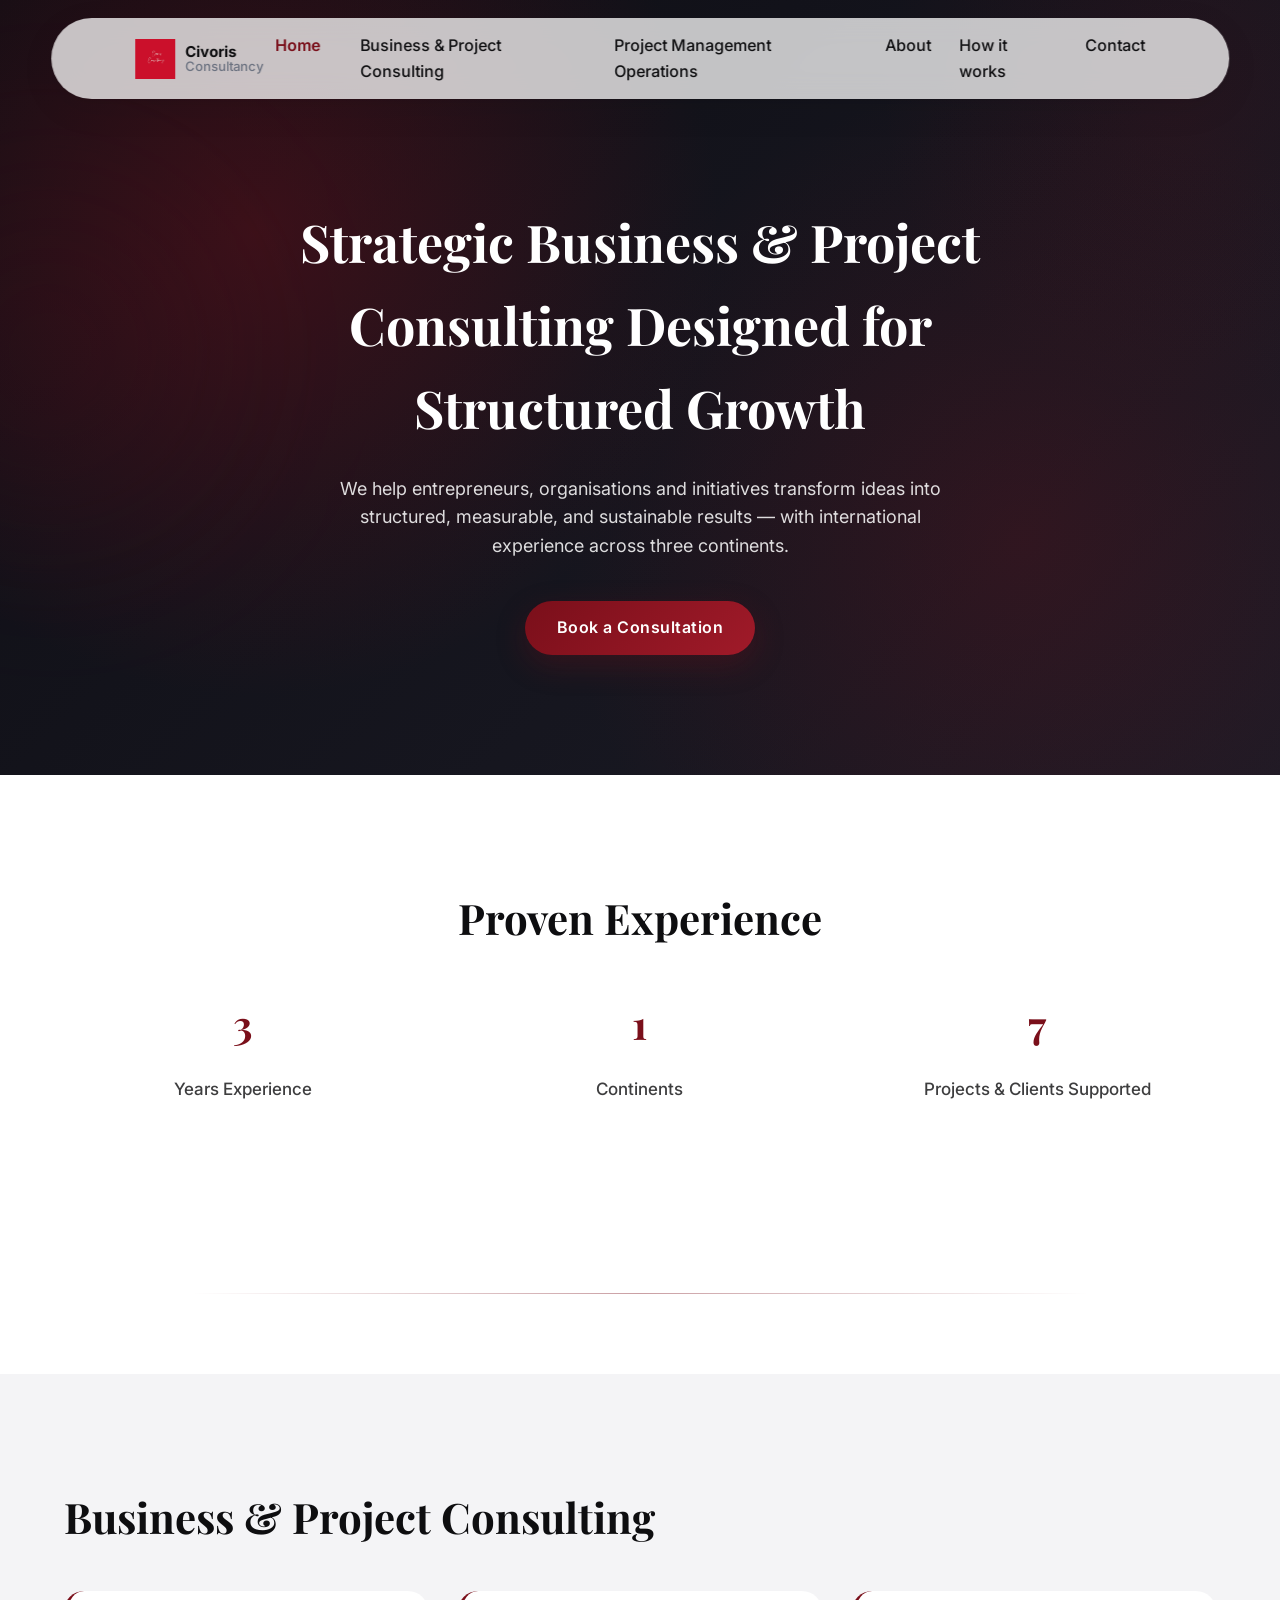
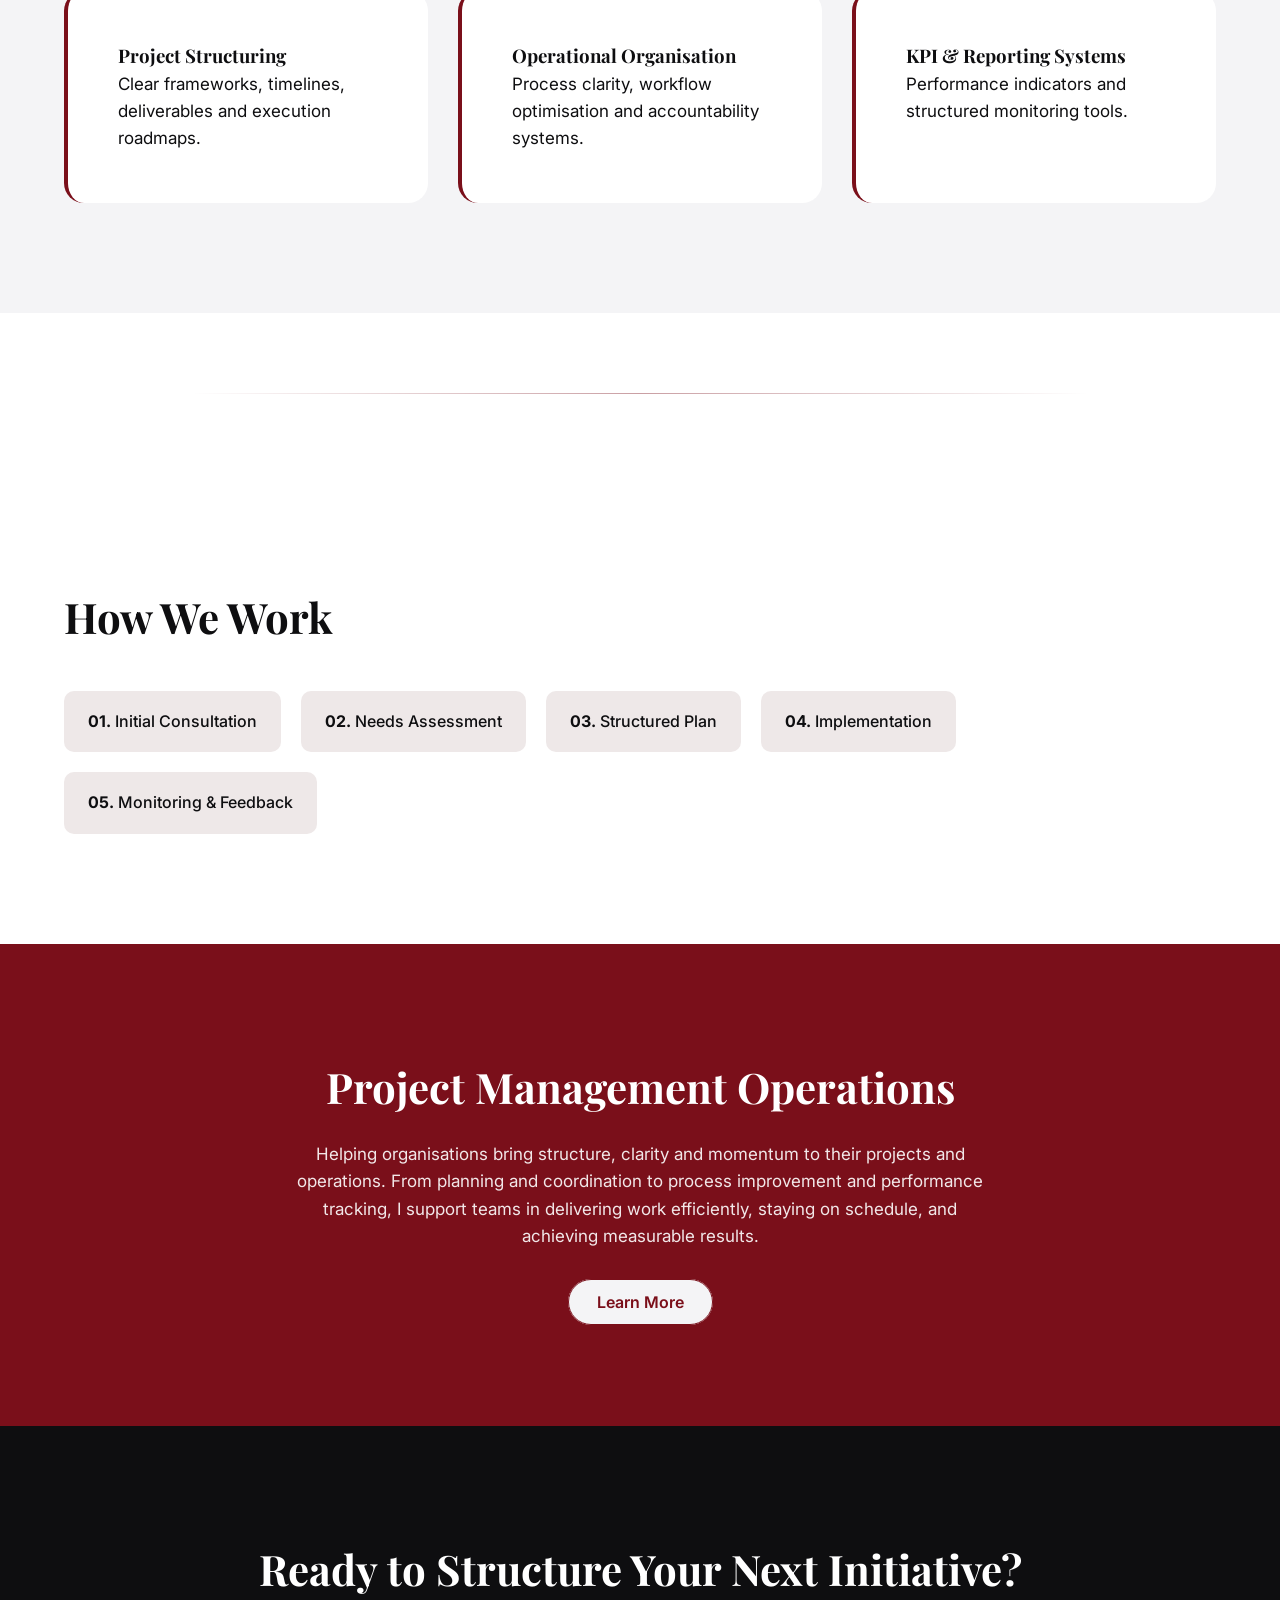
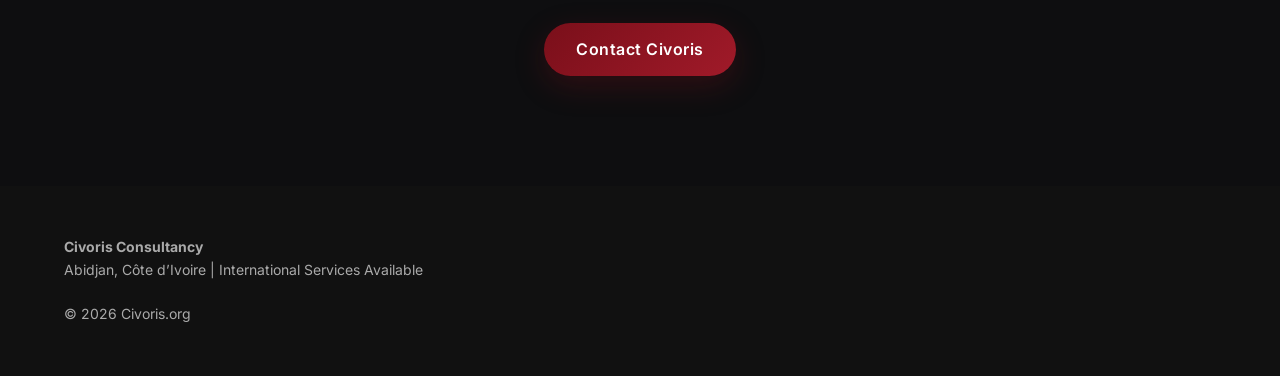
<file: index.html>
<!DOCTYPE html>
<html lang="en">
<head>
<meta charset="UTF-8">
<meta name="viewport" content="width=device-width, initial-scale=1.0">
<!-- Prevent clickjacking -->
    <meta http-equiv="X-Frame-Options" content="DENY">

    <!-- Prevent MIME-type sniffing -->
    <meta http-equiv="X-Content-Type-Options" content="nosniff">

    <!-- Basic XSS protection -->
    <meta http-equiv="X-XSS-Protection" content="1; mode=block">

    <!-- Referrer policy (privacy) -->
    <meta name="referrer" content="no-referrer">

<title>Civoris Consultancy</title>
    <link rel="stylesheet" href="style.css">


<link href="https://fonts.googleapis.com/css2?family=Inter:wght@300;400;500;600;700&family=Playfair+Display:wght@600;700&display=swap" rel="stylesheet">
<link rel="icon" type="image/png" href="/home_images/civoris_logo.jpeg">
<meta name="theme-color" content="#7a0f1a">

</head>
<body>
    <!-- HEADER -->
    <header>

<nav id="navbar">
  <div class="container nav-container">
    <div class="logo">
  <a href="#" class="logo-link">
    <img src="/home_images/civoris_logo.jpeg" alt="Civoris logo">

    <div class="logo-text">
      <span class="brand-main">Civoris</span>
      <span class="brand-sub">Consultancy</span>
    </div>
  </a>
</div>
    <ul>
      <li><a class="nav-link active" href="#">Home</a></li>
      <li><a href="../business_and_project_consulting/business.html">Business & Project Consulting</a></li>
      <li><a href="../Project_Management_Operations/civoris.html">Project Management Operations</a></li>
      <li><a href="../about/about.html">About</a></li>
      <li><a href="../how_it_works/how.html">How it works</a></li>
      <li><a href="/contact/contact.html">Contact</a></li>
    </ul>
  
<!-- hamburger for mobile -->
            <button class="hamburger" id="hamb" aria-label="Open mobile menu" aria-expanded="false">
                <span class="bar" aria-hidden="true"></span>
            </button>
  </div>
</nav>

    </header>

    <!-- MOBILE NAV PANEL -->
    <div id="mobilePanel" aria-hidden="true">
    <nav style="display:flex;flex-direction:column;gap:6px">

        <button class="mobile-toggle" data-target="m-business" onclick="window.location.href='../business_and_project_consulting/business.html'">
          Business & Project Consulting</button>
       

        <button class="mobile-toggle" data-target="m-teaching" onclick="window.location.href='../Project_Management_Operations/civoris.html'">Project Management Operations</button>

        <button class="mobile-toggle" data-target="m-about" onclick="window.location.href='../about/about.html'">About</button>

        <button class="mobile-toggle" data-target="m-how" onclick="window.location.href='../how_it_works/how.html'">How it works</button>

        <a href="/contact/contact.html" class="mobile-link" style="font-weight:700">
            Contact
        </a>

    </nav>
</div>


    <!-- HERO -->
    <main>
<section class="hero">
  <div class="container fade-in">
    <h1>Strategic Business & Project Consulting Designed for Structured Growth</h1>
    <p>We help entrepreneurs, organisations and initiatives transform ideas into structured, measurable, and sustainable results — with international experience across three continents.</p>
    <a href="/contact/contact.html" class="btn-primary">Book a Consultation</a>
  </div>
</section>
<!-- KPI SECTION -->
<section class="kpi">
  <div class="container fade-in">
    <h2>Proven Experience</h2>
    <div class="kpi-grid">
      <div class="kpi-item">
        <h2 class="counter" data-target="8">0</h2>
        <p>Years Experience</p>
      </div>
      <div class="kpi-item">
        <h2 class="counter" data-target="3">0</h2>
        <p>Continents</p>
      </div>
      <div class="kpi-item">
        <h2 class="counter" data-target="20">0</h2>
        <p>Projects & Clients Supported</p>
      </div>
    </div>
  </div>
</section>
<div class="divider"></div>
<!-- SERVICES -->
<section class="services">
  <div class="container fade-in">
    <h2>Business & Project Consulting</h2>
    <div class="service-grid">
      <div class="service-card">
        <h3>Project Structuring</h3>
        <p>Clear frameworks, timelines, deliverables and execution roadmaps.</p>
      </div>
      <div class="service-card">
        <h3>Operational Organisation</h3>
        <p>Process clarity, workflow optimisation and accountability systems.</p>
      </div>
      <div class="service-card">
        <h3>KPI & Reporting Systems</h3>
        <p>Performance indicators and structured monitoring tools.</p>
      </div>
    </div>
  </div>
</section>
<div class="divider"></div>
<!-- HOW WE WORK -->
<section class="process">
  <div class="container fade-in">
    <h2>How We Work</h2>
    <div class="process-steps">
      <div class="step"><strong>01.</strong> Initial Consultation</div>
      <div class="step"><strong>02.</strong> Needs Assessment</div>
      <div class="step"><strong>03.</strong> Structured Plan</div>
      <div class="step"><strong>04.</strong> Implementation</div>
      <div class="step"><strong>05.</strong> Monitoring & Feedback</div>
    </div>
  </div>
</section>

<!-- TEACHING -->
<section class="teaching">
  <div class="container fade-in">
    <h2>Project Management Operations</h2>
    <p>Helping organisations bring structure, clarity and momentum to their projects and operations. 
      From planning and coordination to process improvement and performance tracking, 
      I support teams in delivering work efficiently, staying on schedule, and achieving measurable results.</p>
    <a href="/Project_Management_Operations/civoris.html" class="btn-outline">Learn More</a>
  </div>
</section>
<!-- CTA -->
<section class="cta">
  <div class="container fade-in">
    <h2>Ready to Structure Your Next Initiative?</h2>
    <a href="/contact/contact.html" class="btn-primary">Contact Civoris</a>
  </div>
</section>

<footer>
  <div class="container">
    <strong>Civoris Consultancy</strong><br>
    Abidjan, Côte d’Ivoire | International Services Available<br><br>
    © 2026 Civoris.org
  </div>
</footer>

</main>

    <script>
/* ================= MOBILE NAV FIX ================= */

const hamb = document.getElementById("hamb");
const mobilePanel = document.getElementById("mobilePanel");

if (hamb && mobilePanel) {
    hamb.addEventListener("click", () => {
        const isOpen = mobilePanel.classList.toggle("show");
        mobilePanel.setAttribute("aria-hidden", String(!isOpen));
        hamb.setAttribute("aria-expanded", String(isOpen));
    });
}

/* Collapsible mobile sections */
document.querySelectorAll('.mobile-toggle').forEach(btn => {
    btn.addEventListener('click', () => {
        const id = btn.dataset.target;
        const el = document.getElementById(id);
        if (!el) return;

        const isShown = el.style.display === 'block';
        el.style.display = isShown ? 'none' : 'block';
        btn.setAttribute('aria-expanded', String(!isShown));
    });
});

/* Close when clicking mobile link */
document.querySelectorAll('.mobile-link').forEach(link => {
    link.addEventListener('click', () => {
        mobilePanel.classList.remove('show');
        mobilePanel.setAttribute('aria-hidden', 'true');
        hamb.setAttribute('aria-expanded', 'false');
    });
});

/* Close on outside click */
document.addEventListener('click', e => {
    if (!e.target.closest('#mobilePanel') && !e.target.closest('#hamb')) {
        mobilePanel.classList.remove('show');
        mobilePanel.setAttribute('aria-hidden', 'true');
        hamb.setAttribute('aria-expanded', 'false');
    }
});

/* Close on ESC */
document.addEventListener('keydown', e => {
    if (e.key === 'Escape') {
        mobilePanel.classList.remove('show');
        mobilePanel.setAttribute('aria-hidden', 'true');
        hamb.setAttribute('aria-expanded', 'false');
    }
});

/* Reset on resize */
window.addEventListener('resize', () => {
    if (window.innerWidth > 880) {
        mobilePanel.classList.remove('show');
        mobilePanel.setAttribute('aria-hidden', 'true');
        hamb.setAttribute('aria-expanded', 'false');
    }
});

window.addEventListener("scroll", () => {
const nav = document.getElementById("navbar");
nav.classList.toggle("scrolled", window.scrollY > 20);
});
</script>
<script src="script.js"></script>

</body>
</html>
</file>
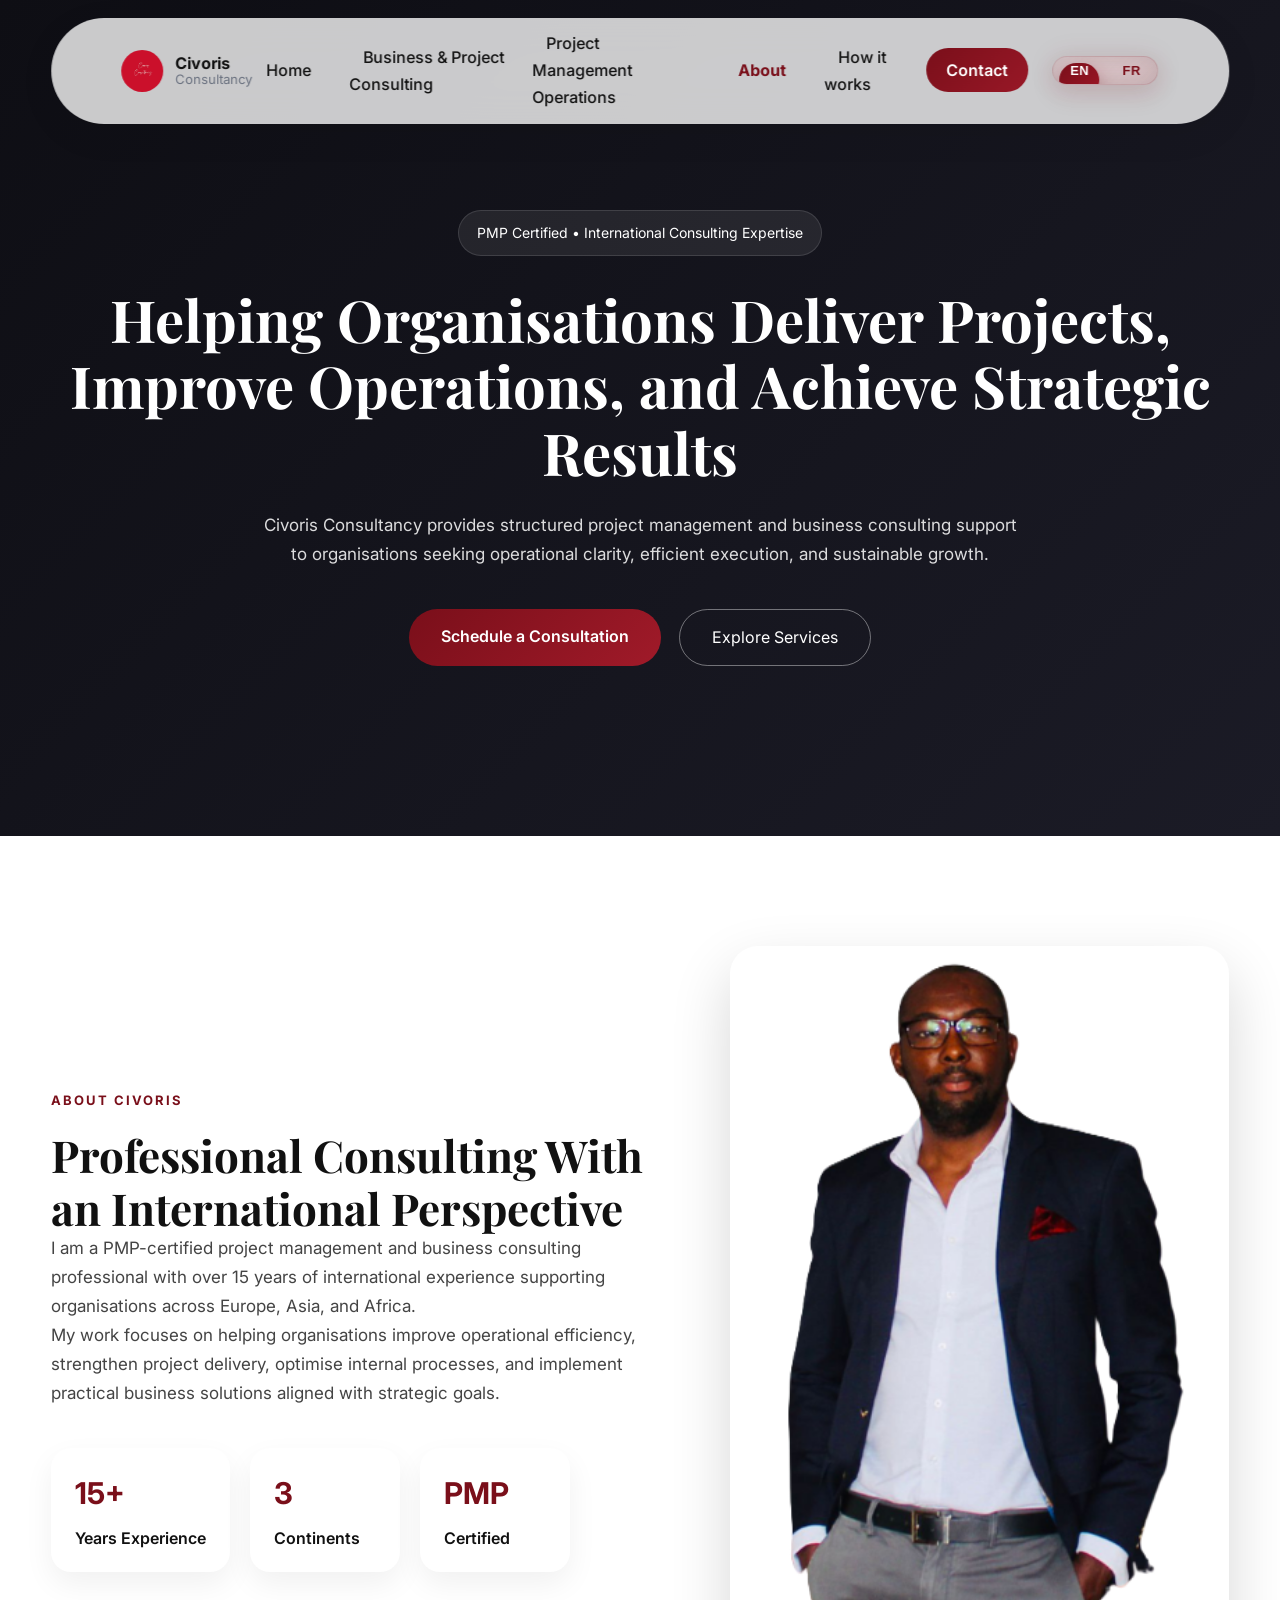
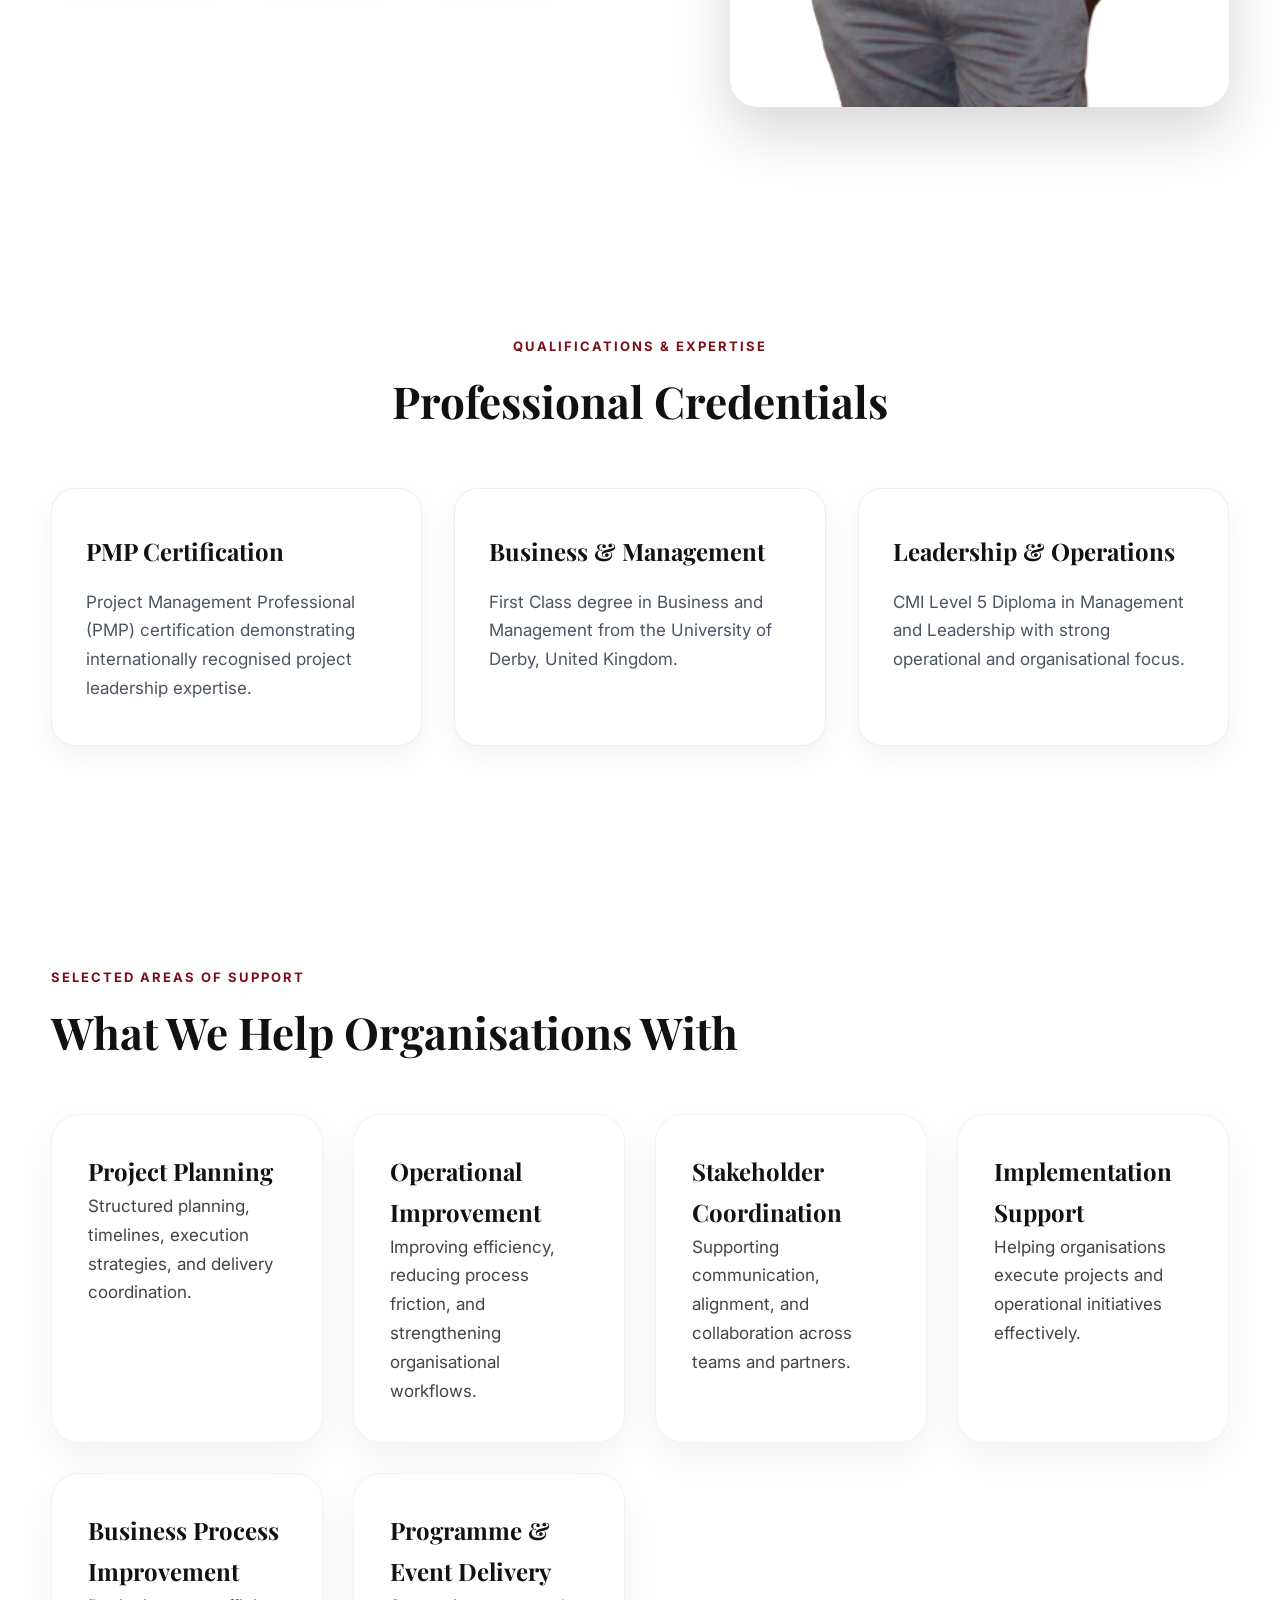
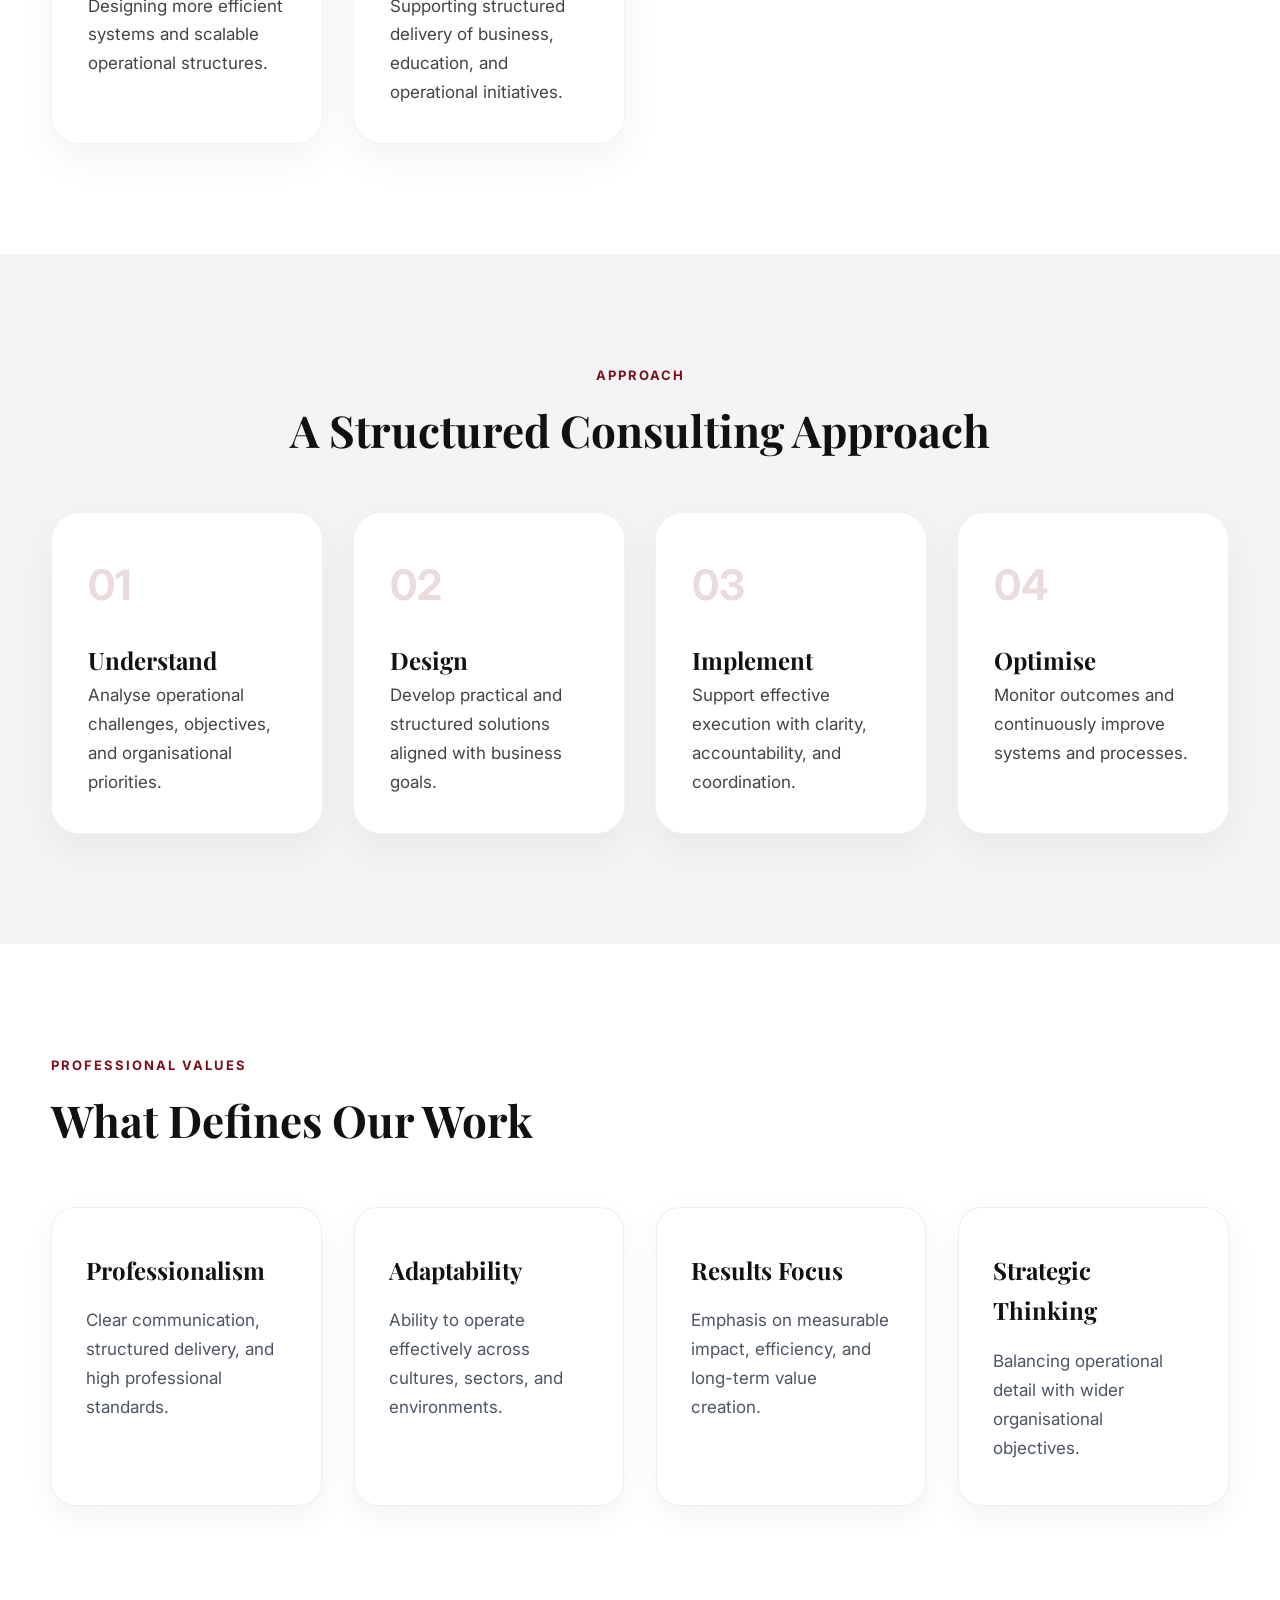
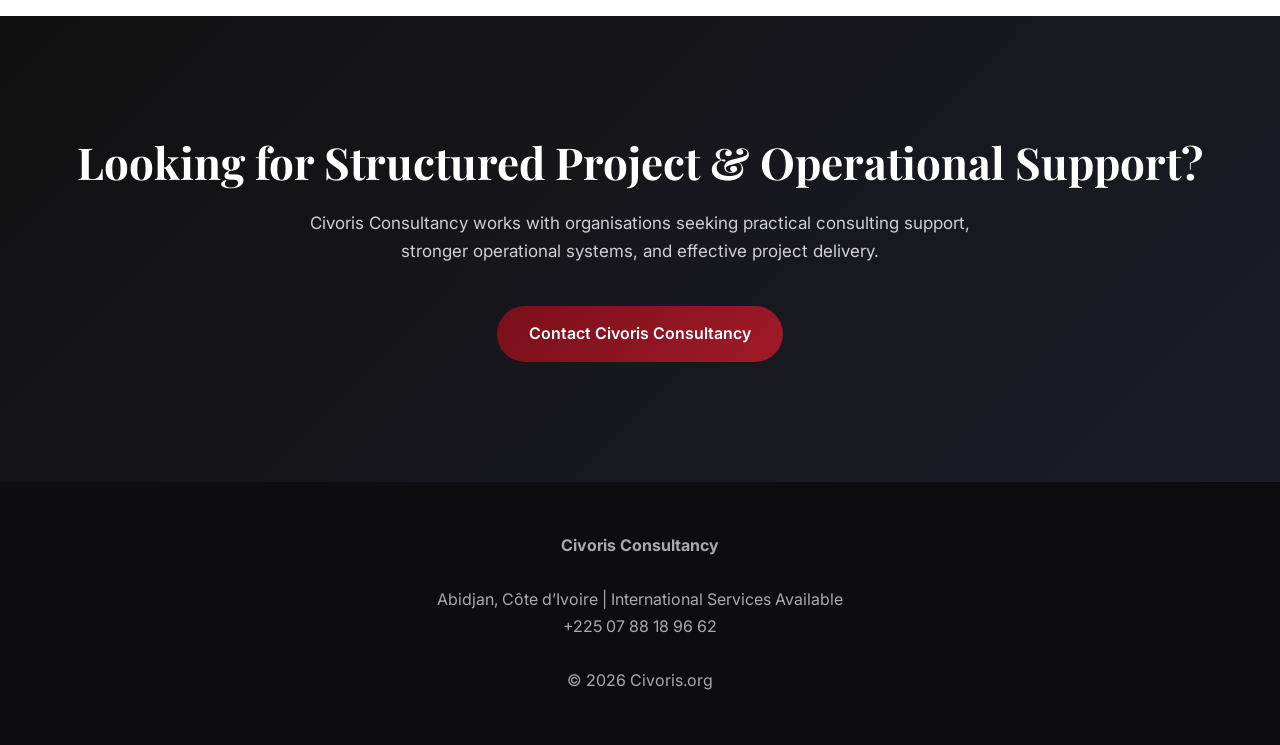
<file: about/about.html>
<!DOCTYPE html>
<html lang="en">

<head>

<meta charset="UTF-8">
<meta name="viewport" content="width=device-width, initial-scale=1.0">

<title>
About | Civoris Consultancy | Project Management & Business Consulting
</title>

<meta
name="description"
content="Learn more about Civoris Consultancy and its PMP-certified project management and business consulting expertise helping organisations improve operations, project delivery, and strategic execution.">

<link
href="https://fonts.googleapis.com/css2?family=Inter:wght@300;400;500;600;700&family=Playfair+Display:wght@600;700&display=swap"
rel="stylesheet">

<link rel="stylesheet" href="style.css">

<link
rel="icon"
type="image/png"
href="/home_images/civoris_logo.jpeg">

</head>

<body>

<!-- HEADER -->
<header>

<nav id="navbar">

<div class="container nav-container">

<!-- LOGO -->
<div class="logo">

<a href="../index.html" class="logo-link">

<img
src="/home_images/civoris_logo.jpeg"
alt="Civoris Consultancy Logo">

<div class="logo-text">

<span class="brand-main">
Civoris
</span>

<span class="brand-sub">
Consultancy
</span>

</div>

</a>

</div>

<!-- NAVIGATION -->
<ul>

<li>
<a class="nav-link" href="../index.html" data-i18n="navHome">
Home
</a>
</li>

<li>
<a
class="nav-link"
href="../business_and_project_consulting/business.html"
data-i18n="navBusiness">

Business & Project Consulting

</a>
</li>

<li>
<a
class="nav-link"
href="../Project_Management_Operations/civoris.html"
data-i18n="navOperations">

Project Management Operations

</a>
</li>

<li>
<a class="nav-link active" href="#" data-i18n="navAbout">
About
</a>
</li>

<li>
<a
class="nav-link"
href="../how_it_works/how.html"
data-i18n="navHow">

How it works

</a>
</li>

<li>

<a
class="nav-contact"
href="../contact/contact.html"
data-i18n="navContact">

Contact

</a>

</li>

<li>

<button
type="button"
class="lang-switch"
id="langToggle">

<div class="lang-track">

<div class="lang-thumb"></div>

<span class="lang-option active-lang">
EN
</span>

<span class="lang-option">
FR
</span>

</div>

</button>

</li>

</ul>

<!-- HAMBURGER -->
<button
class="hamburger"
id="hamb"
aria-label="Open mobile menu"
aria-expanded="false">

<span class="bar"></span>

</button>

</div>

</nav>

</header>

<!-- MOBILE MENU -->
<div id="mobilePanel" aria-hidden="true">

<nav class="mobile-nav">

<a
href="../index.html"
class="mobile-link"
data-i18n="navHome">

Home

</a>

<a
href="../business_and_project_consulting/business.html"
class="mobile-link"
data-i18n="navBusiness">

Business & Project Consulting

</a>

<a
href="../Project_Management_Operations/civoris.html"
class="mobile-link"
data-i18n="navOperations">

Project Management Operations

</a>

<a
href="../about/about.html"
class="mobile-link active-mobile"
data-i18n="navAbout">

About

</a>

<a
href="../how_it_works/how.html"
class="mobile-link"
data-i18n="navHow">

How it works

</a>

<a
href="../contact/contact.html"
class="mobile-contact"
data-i18n="navContact">

Contact

</a>

<button
type="button"
class="mobile-lang"
id="mobileLangToggle">

🌐 EN / FR

</button>

</nav>

</div>

<main>

<!-- HERO -->
<section class="page-hero">

<div class="container fade-in">

<div
class="hero-badge"
data-i18n="heroBadge">

PMP Certified • International Consulting Expertise

</div>

<h1 data-i18n="heroTitle">

Helping Organisations Deliver Projects,
Improve Operations,
and Achieve Strategic Results

</h1>

<p data-i18n="heroText">

Civoris Consultancy provides structured project
management and business consulting support to
organisations seeking operational clarity,
efficient execution,
and sustainable growth.

</p>

<div class="hero-actions">

<a
href="../contact/contact.html"
class="btn-primary"
data-i18n="heroBtn1">

Schedule a Consultation

</a>

<a
href="../Project_Management_Operations/civoris.html"
class="btn-outline"
data-i18n="heroBtn2">

Explore Services

</a>

</div>

</div>

</section>

<!-- INTRO -->
<section class="intro-section">

<div class="container intro-grid fade-in">

<div class="intro-text">

<div
class="section-tag"
data-i18n="aboutTag">

ABOUT CIVORIS

</div>

<h2 data-i18n="introTitle">

Professional Consulting With an International Perspective

</h2>

<p data-i18n="introText1">

I am a PMP-certified project management and business consulting professional with over 15 years of international experience supporting organisations across Europe, Asia, and Africa.

</p>

<p data-i18n="introText2">

My work focuses on helping organisations improve operational efficiency, strengthen project delivery, optimise internal processes, and implement practical business solutions aligned with strategic goals.

</p>

<div class="credibility-strip">

<div class="credibility-item">

<span>
15+
</span>

<div data-i18n="cred1">
Years Experience
</div>

</div>

<div class="credibility-item">

<span>
3
</span>

<div data-i18n="cred2">
Continents
</div>

</div>

<div class="credibility-item">

<span>
PMP
</span>

<div data-i18n="cred3">
Certified
</div>

</div>

</div>

</div>

<div class="founder-img-wrap">

<img
src="about_images/founder_portrait.png"
alt="Founder of Civoris Consultancy">

</div>

</div>

</section>

<!-- QUALIFICATIONS -->
<section class="qualifications">

<div class="container fade-in">

<div
class="section-tag center"
data-i18n="qualificationsTag">

QUALIFICATIONS & EXPERTISE

</div>

<h2
class="center-title"
data-i18n="qualificationsTitle">

Professional Credentials

</h2>

<div class="values-grid">

<div class="value-box">

<h3 data-i18n="qual1Title">
PMP Certification
</h3>

<p data-i18n="qual1Text">
Project Management Professional certification demonstrating internationally recognised project leadership expertise.
</p>

</div>

<div class="value-box">

<h3 data-i18n="qual2Title">
Business & Management
</h3>

<p data-i18n="qual2Text">
First Class degree in Business and Management from the University of Derby, United Kingdom.
</p>

</div>

<div class="value-box">

<h3 data-i18n="qual3Title">
Leadership & Operations
</h3>

<p data-i18n="qual3Text">
CMI Level 5 Diploma in Management and Leadership with strong operational and organisational focus.
</p>

</div>

</div>

</div>

</section>

<!-- SUPPORT -->
<section>

<div class="container fade-in">

<div
class="section-tag"
data-i18n="supportTag">

SELECTED AREAS OF SUPPORT

</div>

<h2 data-i18n="supportTitle">

What We Help Organisations With

</h2>

<div class="support-grid">

<div class="support-card">

<h3 data-i18n="support1Title">
Project Planning
</h3>

<p data-i18n="support1Text">
Structured planning, timelines, execution strategies, and delivery coordination.
</p>

</div>

<div class="support-card">

<h3 data-i18n="support2Title">
Operational Improvement
</h3>

<p data-i18n="support2Text">
Improving efficiency, reducing process friction, and strengthening organisational workflows.
</p>

</div>

<div class="support-card">

<h3 data-i18n="support3Title">
Stakeholder Coordination
</h3>

<p data-i18n="support3Text">
Supporting communication, alignment, and collaboration across teams and partners.
</p>

</div>

<div class="support-card">

<h3 data-i18n="support4Title">
Implementation Support
</h3>

<p data-i18n="support4Text">
Helping organisations execute projects and operational initiatives effectively.
</p>

</div>

<div class="support-card">

<h3 data-i18n="support5Title">
Business Process Improvement
</h3>

<p data-i18n="support5Text">
Designing more efficient systems and scalable operational structures.
</p>

</div>

<div class="support-card">

<h3 data-i18n="support6Title">
Programme & Event Delivery
</h3>

<p data-i18n="support6Text">
Supporting structured delivery of business, education, and operational initiatives.
</p>

</div>

</div>

</div>

</section>

<!-- APPROACH -->
<section class="approach-section">

<div class="container fade-in">

<div
class="section-tag center"
data-i18n="approachTag">

APPROACH

</div>

<h2
class="center-title"
data-i18n="approachTitle">

A Structured Consulting Approach

</h2>

<div class="approach-grid">

<div class="approach-step">

<div class="step-number">
01
</div>

<h3 data-i18n="step1Title">
Understand
</h3>

<p data-i18n="step1Text">
Analyse operational challenges, objectives, and organisational priorities.
</p>

</div>

<div class="approach-step">

<div class="step-number">
02
</div>

<h3 data-i18n="step2Title">
Design
</h3>

<p data-i18n="step2Text">
Develop practical and structured solutions aligned with business goals.
</p>

</div>

<div class="approach-step">

<div class="step-number">
03
</div>

<h3 data-i18n="step3Title">
Implement
</h3>

<p data-i18n="step3Text">
Support effective execution with clarity, accountability, and coordination.
</p>

</div>

<div class="approach-step">

<div class="step-number">
04
</div>

<h3 data-i18n="step4Title">
Optimise
</h3>

<p data-i18n="step4Text">
Monitor outcomes and continuously improve systems and processes.
</p>

</div>

</div>

</div>

</section>

<!-- VALUES -->
<section>

<div class="container fade-in">

<div
class="section-tag"
data-i18n="valuesTag">

PROFESSIONAL VALUES

</div>

<h2 data-i18n="valuesTitle">

What Defines Our Work

</h2>

<div class="values-grid">

<div class="value-box">

<h3 data-i18n="value1Title">
Professionalism
</h3>

<p data-i18n="value1Text">
Clear communication, structured delivery, and high professional standards.
</p>

</div>

<div class="value-box">

<h3 data-i18n="value2Title">
Adaptability
</h3>

<p data-i18n="value2Text">
Ability to operate effectively across cultures, sectors, and environments.
</p>

</div>

<div class="value-box">

<h3 data-i18n="value3Title">
Results Focus
</h3>

<p data-i18n="value3Text">
Emphasis on measurable impact, efficiency, and long-term value creation.
</p>

</div>

<div class="value-box">

<h3 data-i18n="value4Title">
Strategic Thinking
</h3>

<p data-i18n="value4Text">
Balancing operational detail with wider organisational objectives.
</p>

</div>

</div>

</div>

</section>

<!-- CTA -->
<section class="cta-section">

<div class="container fade-in">

<h2 data-i18n="ctaTitle">

Looking for Structured Project & Operational Support?

</h2>

<p data-i18n="ctaText">

Civoris Consultancy works with organisations seeking practical consulting support, stronger operational systems, and effective project delivery.

</p>

<a
href="../contact/contact.html"
class="btn-primary"
data-i18n="ctaBtn">

Contact Civoris Consultancy

</a>

</div>

</section>

<footer>

<div class="container">

<strong>
Civoris Consultancy
</strong>

<br><br>

Abidjan, Côte d’Ivoire |
International Services Available

<br>

+225 07 88 18 96 62

<br><br>

© 2026 Civoris.org

</div>

</footer>

</main>

<script src="script.js"></script>

</body>
</html>
</file>
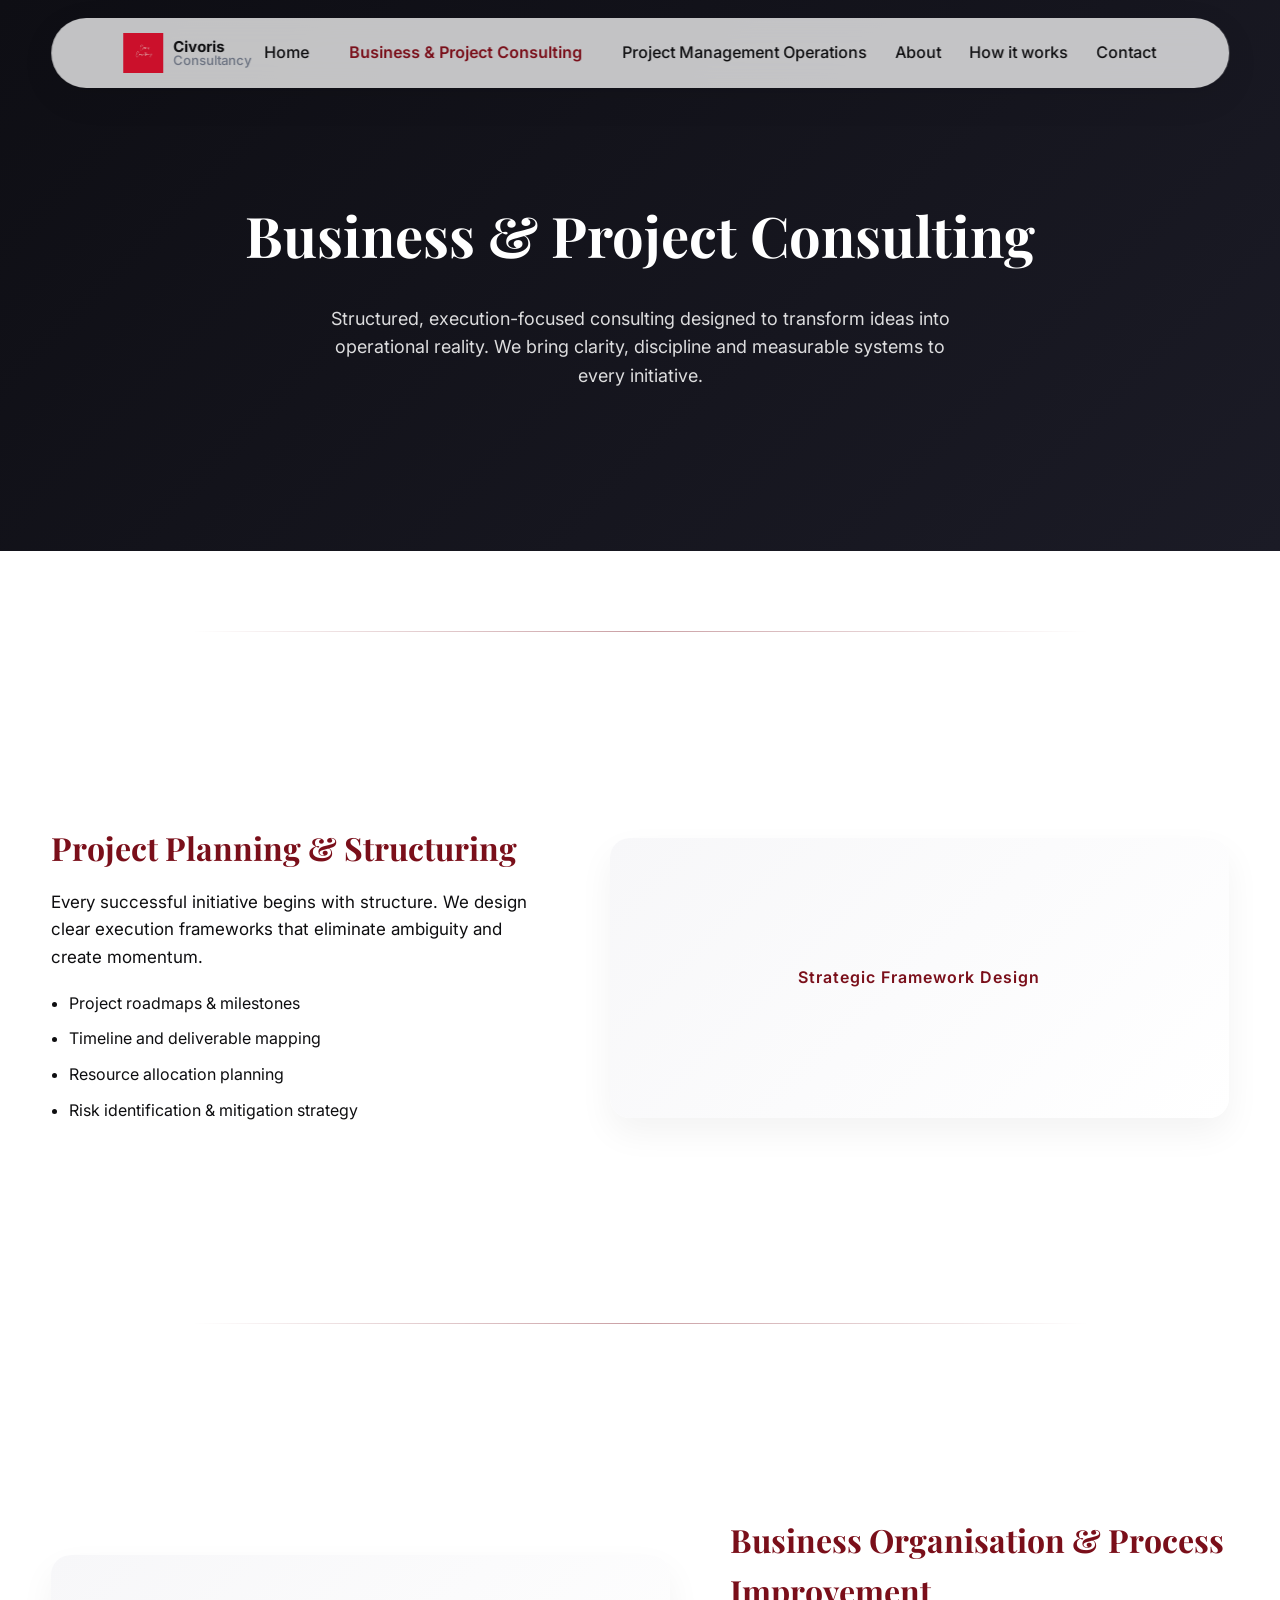
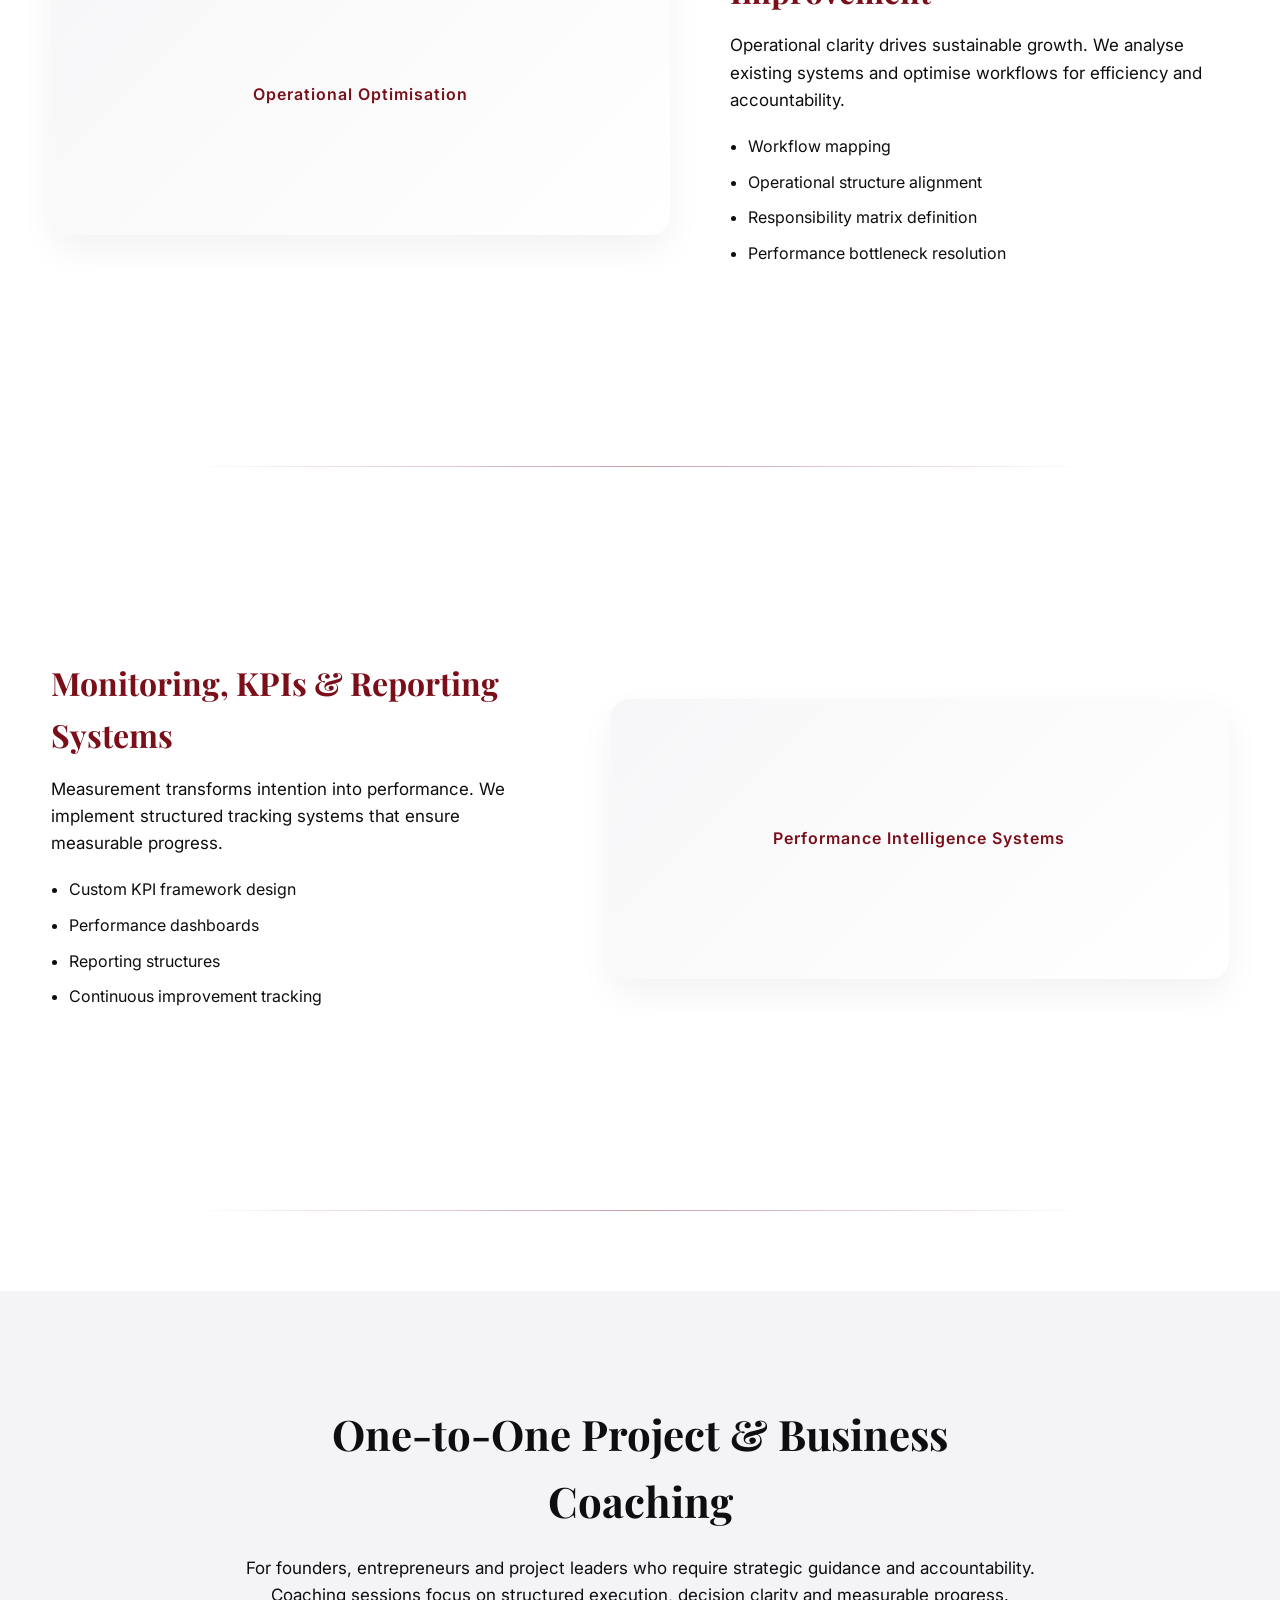
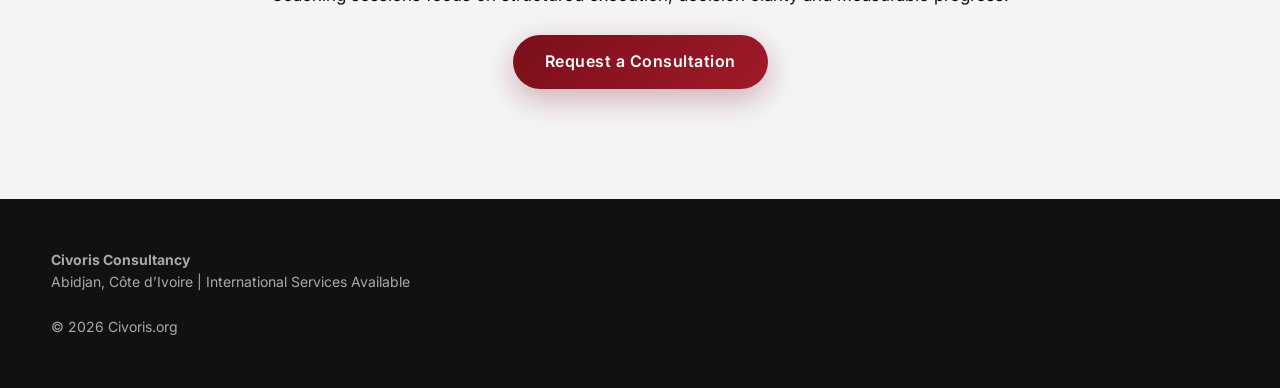
<file: business_and_project_consulting/business.html>
<!DOCTYPE html>
<html lang="en">
<head>
<meta charset="UTF-8">
<meta name="viewport" content="width=device-width, initial-scale=1.0">
<title>Business & Project Consulting | Civoris</title>

<link href="https://fonts.googleapis.com/css2?family=Inter:wght@300;400;500;600;700&family=Playfair+Display:wght@600;700&display=swap" rel="stylesheet">
  <link rel="stylesheet" href="style.css">

<link rel="icon" type="image/png" href="/home_images/civoris_logo.jpeg">
<meta name="theme-color" content="#7a0f1a">

</head>
<body>
    <!-- HEADER -->
    <header>

<nav id="navbar">
  <div class="container nav-container">
    <div class="logo">
  <a href="../index.html" class="logo-link">
    <img src="/home_images/civoris_logo.jpeg" alt="Civoris logo">

    <div class="logo-text">
      <span class="brand-main">Civoris</span>
      <span class="brand-sub">Consultancy</span>
    </div>
  </a>
</div>
    <ul>
      <li><a href="../index.html">Home</a></li>
      <li><a class="nav-link active" href="#">Business & Project Consulting</a></li>
      <li><a href="../Project_Management_Operations/civoris.html">Project Management Operations</a></li>
      <li><a href="../about/about.html">About</a></li>
      <li><a href="../how_it_works/how.html">How it works</a></li>
      <li><a href="../contact/contact.html">Contact</a></li>
    </ul>
  
<!-- hamburger for mobile -->
            <button class="hamburger" id="hamb" aria-label="Open mobile menu" aria-expanded="false">
                <span class="bar" aria-hidden="true"></span>
            </button>
  </div>
</nav>

    </header>

    <!-- MOBILE NAV PANEL -->
    <div id="mobilePanel" aria-hidden="true">
    <nav style="display:flex;flex-direction:column;gap:6px">

        <button class="mobile-toggle" data-target="m-business" onclick="window.location.href='../business_and_project_consulting/business.html'">
          Business & Project Consulting</button>
       

        <button class="mobile-toggle" data-target="m-teaching" onclick="window.location.href='../Project_Management_Operations/civoris.html'">Project Management Operations</button>

        <button class="mobile-toggle" data-target="m-about" onclick="window.location.href='../about/about.html'">About</button>

        <button class="mobile-toggle" data-target="m-how" onclick="window.location.href='../how_it_works/how.html'">How it works</button>

        <a href="../contact/contact.html" class="mobile-link" style="font-weight:700">
            Contact
        </a>

    </nav>
</div>
<!-- HERO -->
     <main>

<section class="page-hero">
  <div class="container fade-in">
    <h1>Business & Project Consulting</h1>
    <p>Structured, execution-focused consulting designed to transform ideas into operational reality. We bring clarity, discipline and measurable systems to every initiative.</p>
  </div>
</section>

<div class="divider"></div>

<!-- PROJECT PLANNING -->
<section>
  <div class="container service-block fade-in">
    <div class="service-content">
      <h3>Project Planning & Structuring</h3>
      <p>Every successful initiative begins with structure. We design clear execution frameworks that eliminate ambiguity and create momentum.</p>
      <ul>
        <li>Project roadmaps & milestones</li>
        <li>Timeline and deliverable mapping</li>
        <li>Resource allocation planning</li>
        <li>Risk identification & mitigation strategy</li>
      </ul>
    </div>
    <div class="service-visual">
      Strategic Framework Design
    </div>
  </div>
</section>

<div class="divider"></div>

<!-- BUSINESS ORGANISATION -->
<section>
  <div class="container service-block reverse fade-in">
    <div class="service-content">
      <h3>Business Organisation & Process Improvement</h3>
      <p>Operational clarity drives sustainable growth. We analyse existing systems and optimise workflows for efficiency and accountability.</p>
      <ul>
        <li>Workflow mapping</li>
        <li>Operational structure alignment</li>
        <li>Responsibility matrix definition</li>
        <li>Performance bottleneck resolution</li>
      </ul>
    </div>
    <div class="service-visual">
      Operational Optimisation
    </div>
  </div>
</section>

<div class="divider"></div>

<!-- KPI & MONITORING -->
<section>
  <div class="container service-block fade-in">
    <div class="service-content">
      <h3>Monitoring, KPIs & Reporting Systems</h3>
      <p>Measurement transforms intention into performance. We implement structured tracking systems that ensure measurable progress.</p>
      <ul>
        <li>Custom KPI framework design</li>
        <li>Performance dashboards</li>
        <li>Reporting structures</li>
        <li>Continuous improvement tracking</li>
      </ul>
    </div>
    <div class="service-visual">
      Performance Intelligence Systems
    </div>
  </div>
</section>

<div class="divider"></div>

<!-- COACHING -->
<section class="coaching">
  <div class="container fade-in coaching-box">
    <h2>One-to-One Project & Business Coaching</h2>
    <p>For founders, entrepreneurs and project leaders who require strategic guidance and accountability. Coaching sessions focus on structured execution, decision clarity and measurable progress.</p>
    <br>
    <a href="../contact/contact.html" class="btn-primary">Request a Consultation</a>
  </div>
</section>

<footer>
  <div class="container">
    <strong>Civoris Consultancy</strong><br>
    Abidjan, Côte d’Ivoire | International Services Available<br><br>
    © 2026 Civoris.org
  </div>
</footer>
</main>

<script>
/* ================= MOBILE NAV FIX ================= */

const hamb = document.getElementById("hamb");
const mobilePanel = document.getElementById("mobilePanel");

if (hamb && mobilePanel) {
    hamb.addEventListener("click", () => {
        const isOpen = mobilePanel.classList.toggle("show");
        mobilePanel.setAttribute("aria-hidden", String(!isOpen));
        hamb.setAttribute("aria-expanded", String(isOpen));
    });
}

/* Collapsible mobile sections */
document.querySelectorAll('.mobile-toggle').forEach(btn => {
    btn.addEventListener('click', () => {
        const id = btn.dataset.target;
        const el = document.getElementById(id);
        if (!el) return;

        const isShown = el.style.display === 'block';
        el.style.display = isShown ? 'none' : 'block';
        btn.setAttribute('aria-expanded', String(!isShown));
    });
});

/* Close when clicking mobile link */
document.querySelectorAll('.mobile-link').forEach(link => {
    link.addEventListener('click', () => {
        mobilePanel.classList.remove('show');
        mobilePanel.setAttribute('aria-hidden', 'true');
        hamb.setAttribute('aria-expanded', 'false');
    });
});

/* Close on outside click */
document.addEventListener('click', e => {
    if (!e.target.closest('#mobilePanel') && !e.target.closest('#hamb')) {
        mobilePanel.classList.remove('show');
        mobilePanel.setAttribute('aria-hidden', 'true');
        hamb.setAttribute('aria-expanded', 'false');
    }
});

/* Close on ESC */
document.addEventListener('keydown', e => {
    if (e.key === 'Escape') {
        mobilePanel.classList.remove('show');
        mobilePanel.setAttribute('aria-hidden', 'true');
        hamb.setAttribute('aria-expanded', 'false');
    }
});

/* Reset on resize */
window.addEventListener('resize', () => {
    if (window.innerWidth > 880) {
        mobilePanel.classList.remove('show');
        mobilePanel.setAttribute('aria-hidden', 'true');
        hamb.setAttribute('aria-expanded', 'false');
    }
});

window.addEventListener("scroll", () => {
const nav = document.getElementById("navbar");
nav.classList.toggle("scrolled", window.scrollY > 20);
});



/* Scroll animation */
const observer = new IntersectionObserver(entries => {
  entries.forEach(entry => {
    if(entry.isIntersecting){
      entry.target.classList.add("visible");
      observer.unobserve(entry.target);
    }
  });
},{
  threshold:0.15,
  rootMargin:"0px 0px -50px 0px"
});

document.querySelectorAll(".fade-in").forEach(el=>{
  observer.observe(el);
});

</script>
<script src="script.js"></script>
</body>
</html>
</file>
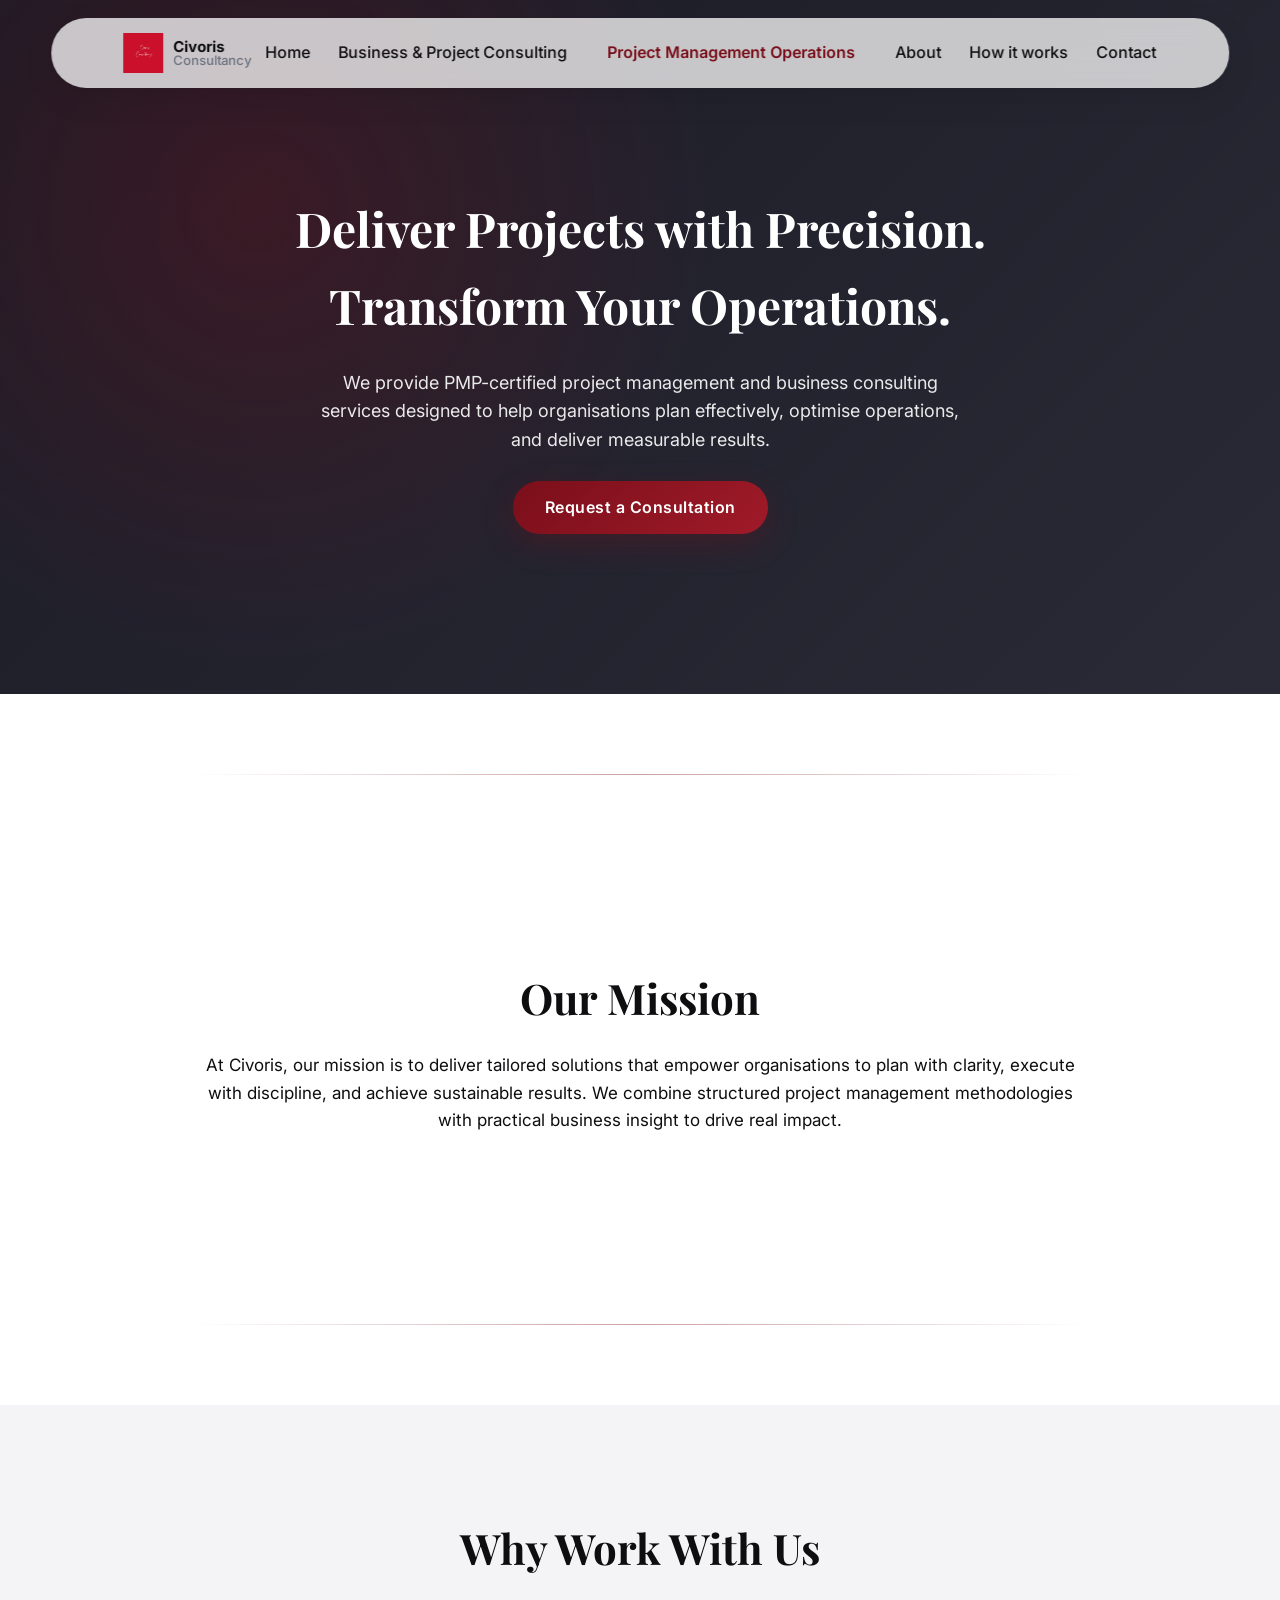
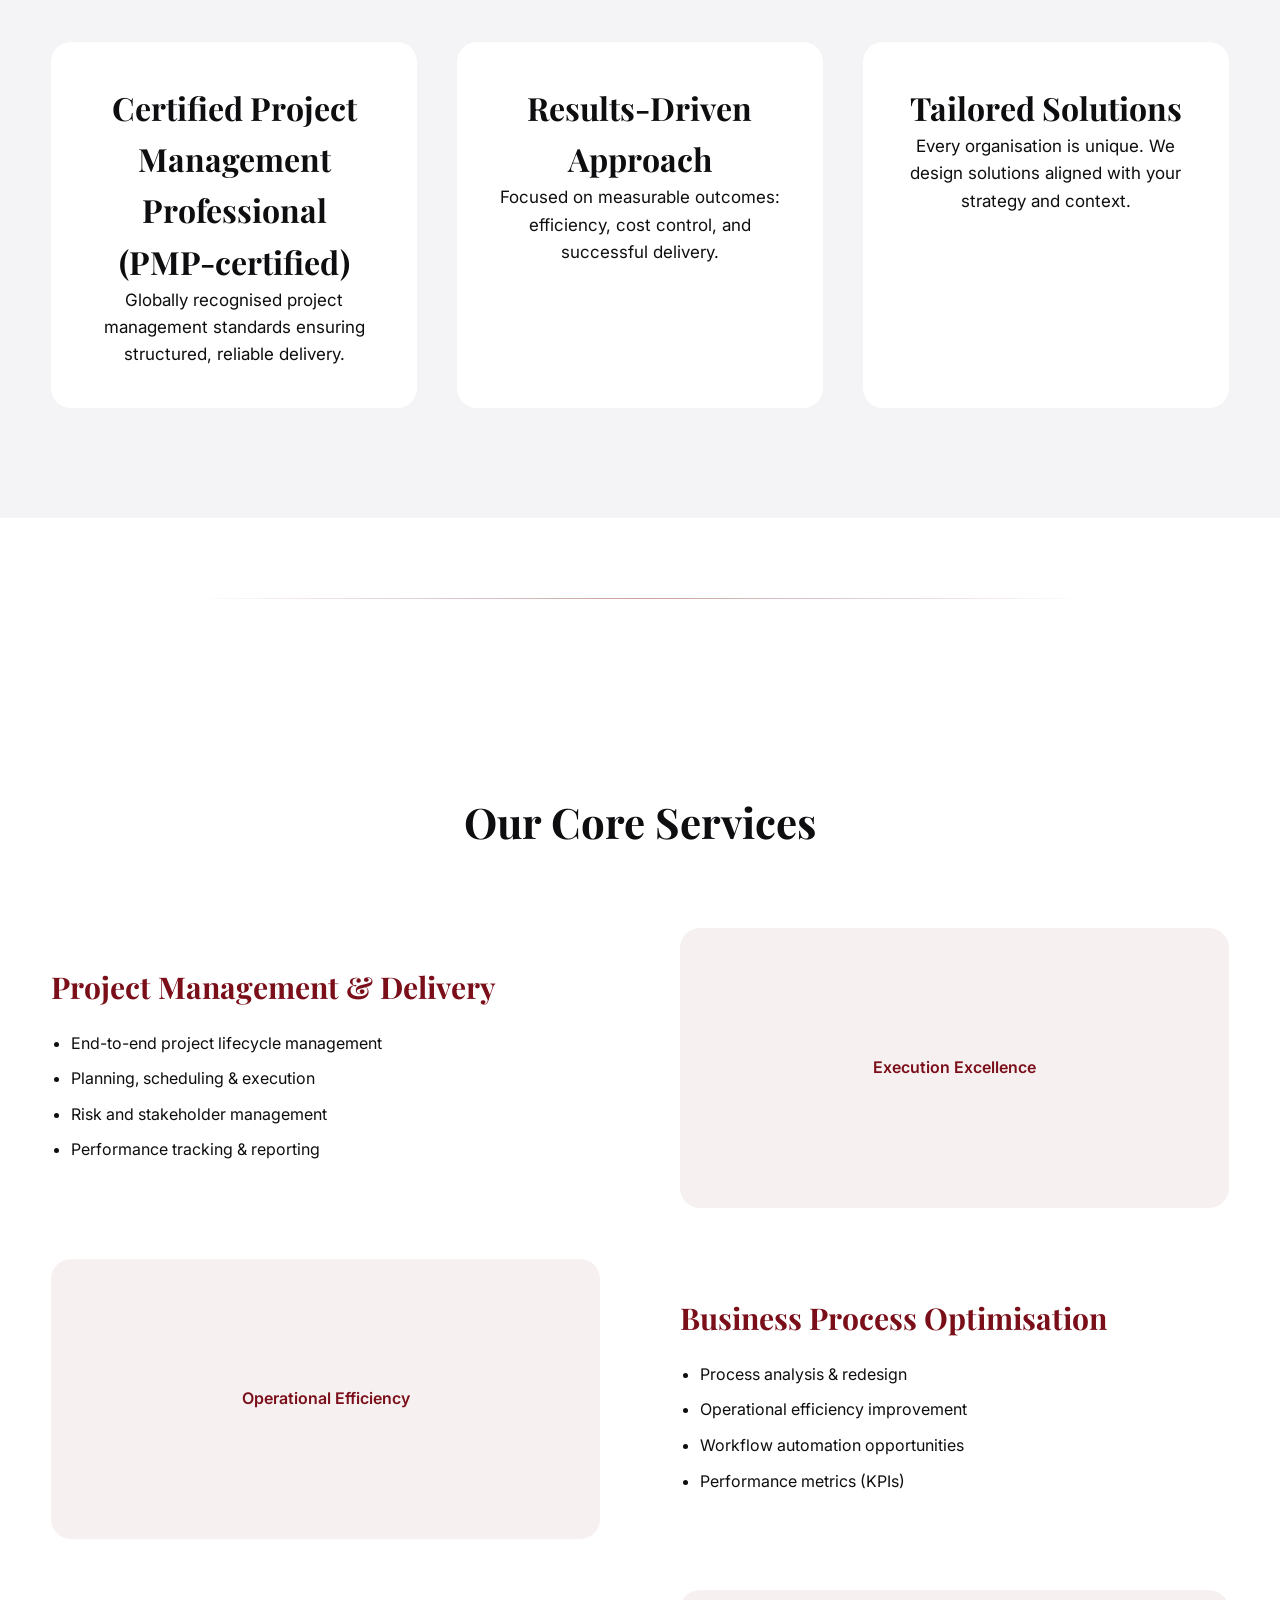
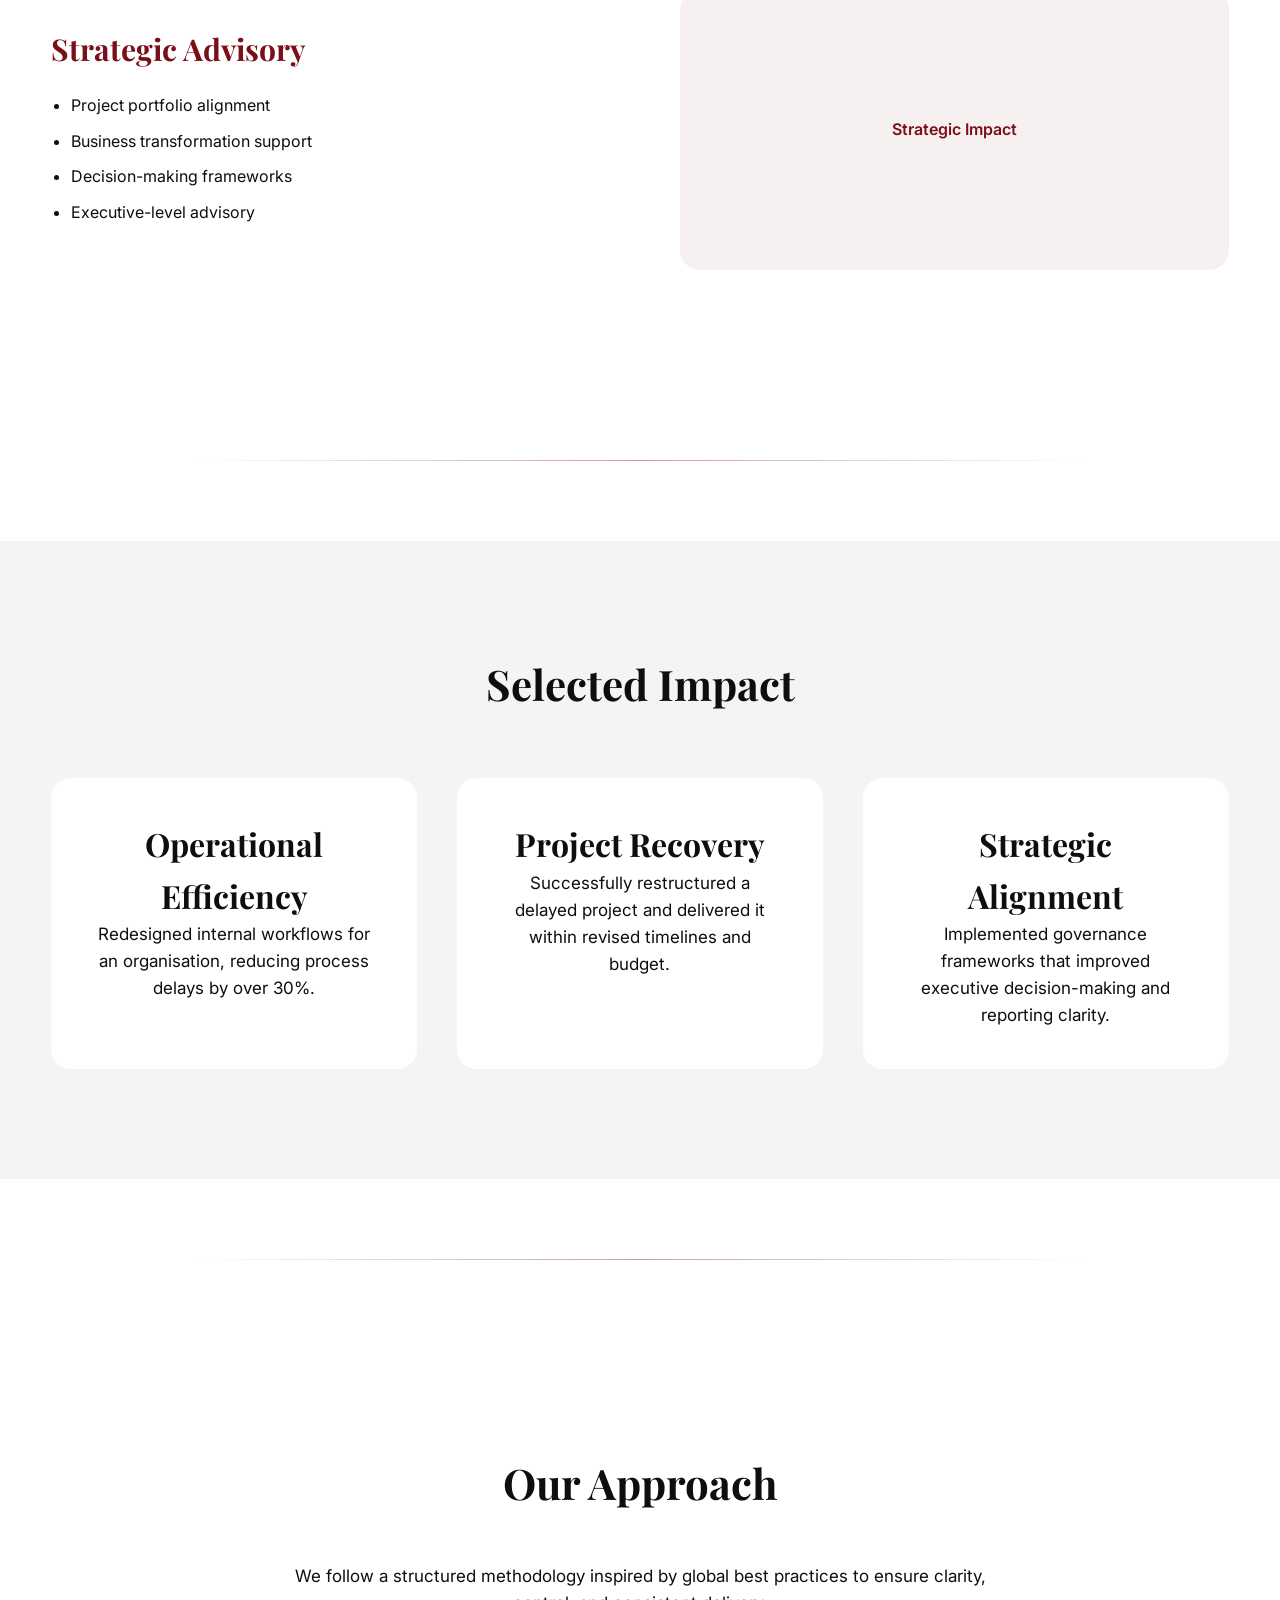
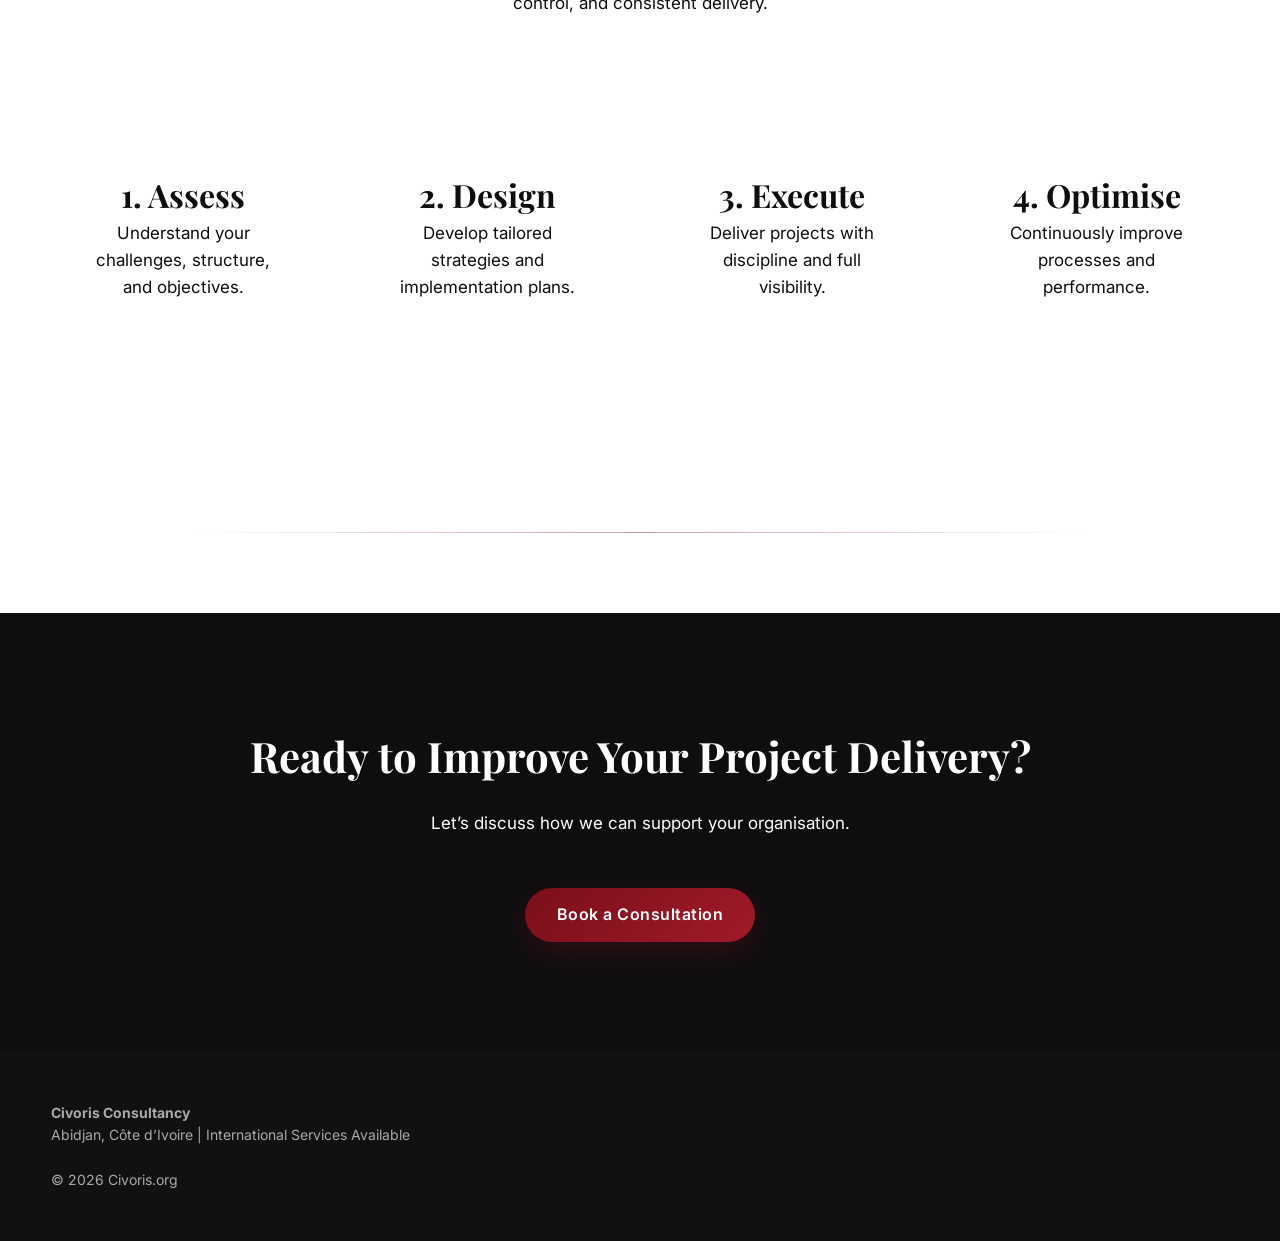
<file: civoris_teaching/civoris.html>
<!DOCTYPE html> 
<html lang="en">
<head>
<meta charset="UTF-8">
<meta name="viewport" content="width=device-width, initial-scale=1.0">
<title>Project Management Operations | Civoris</title>

<link href="https://fonts.googleapis.com/css2?family=Inter:wght@300;400;500;600;700&family=Playfair+Display:wght@600;700&display=swap" rel="stylesheet">
<link rel="stylesheet" href="style.css">

<link rel="icon" type="image/png" href="/home_images/civoris_logo.jpeg">
<meta name="theme-color" content="#7a0f1a">
</head>

<body>

<header>
<nav id="navbar">
<div class="container nav-container">

<div class="logo">
<a href="../index.html" class="logo-link">
<img src="/home_images/civoris_logo.jpeg">
<div class="logo-text">
<span class="brand-main">Civoris</span>
<span class="brand-sub">Consultancy</span>
</div>
</a>
</div>

<ul>
<li><a href="../index.html">Home</a></li>
<li><a href="../business_and_project_consulting/business.html">Business & Project Consulting</a></li>
<li><a class="nav-link active">Project Management Operations</a></li>
<li><a href="../about/about.html">About</a></li>
<li><a href="../how_it_works/how.html">How it works</a></li>
<li><a href="../contact/contact.html">Contact</a></li>
</ul>

<button class="hamburger" id="hamb">
<span class="bar"></span>
</button>

</div>
</nav>
</header>

<main>

<!-- HERO (HIGH CONVERSION) -->
<section class="page-hero">
<div class="container fade-in">

<h1>Deliver Projects with Precision. Transform Your Operations.</h1>

<p>
We provide PMP-certified project management and business consulting services designed to help organisations plan effectively, optimise operations, and deliver measurable results.
</p>

<br>
<a href="../contact/contact.html" class="btn-primary">Request a Consultation</a>

</div>
</section>

<div class="divider"></div>

<!-- MISSION -->
<section>
<div class="container fade-in" style="text-align:center; max-width:900px;">
<h2>Our Mission</h2>
<p>
At Civoris, our mission is to deliver tailored solutions that empower organisations to plan with clarity, execute with discipline, and achieve sustainable results. We combine structured project management methodologies with practical business insight to drive real impact.
</p>
</div>
</section>

<div class="divider"></div>

<!-- CREDIBILITY -->
<section class="delivery">
<div class="container fade-in">
<h2>Why Work With Us</h2>

<div class="delivery-grid">

<div class="delivery-box">
<h3>Certified Project Management Professional (PMP-certified)</h3>
<p>Globally recognised project management standards ensuring structured, reliable delivery.</p>
</div>

<div class="delivery-box">
<h3>Results-Driven Approach</h3>
<p>Focused on measurable outcomes: efficiency, cost control, and successful delivery.</p>
</div>

<div class="delivery-box">
<h3>Tailored Solutions</h3>
<p>Every organisation is unique. We design solutions aligned with your strategy and context.</p>
</div>

</div>
</div>
</section>

<div class="divider"></div>

<!-- SERVICES -->
<section>
<div class="container fade-in">

<h2 style="text-align:center;">Our Core Services</h2>
<br><br>

<div class="service-block">
<div class="service-content">
<h3>Project Management & Delivery</h3>
<ul>
<li>End-to-end project lifecycle management</li>
<li>Planning, scheduling & execution</li>
<li>Risk and stakeholder management</li>
<li>Performance tracking & reporting</li>
</ul>
</div>
<div class="service-visual">Execution Excellence</div>
</div>

<br><br>

<div class="service-block reverse">
<div class="service-content">
<h3>Business Process Optimisation</h3>
<ul>
<li>Process analysis & redesign</li>
<li>Operational efficiency improvement</li>
<li>Workflow automation opportunities</li>
<li>Performance metrics (KPIs)</li>
</ul>
</div>
<div class="service-visual">Operational Efficiency</div>
</div>

<br><br>

<div class="service-block">
<div class="service-content">
<h3>Strategic Advisory</h3>
<ul>
<li>Project portfolio alignment</li>
<li>Business transformation support</li>
<li>Decision-making frameworks</li>
<li>Executive-level advisory</li>
</ul>
</div>
<div class="service-visual">Strategic Impact</div>
</div>

</div>
</section>

<div class="divider"></div>

<!-- CASE STUDIES -->
<section class="delivery">
<div class="container fade-in">

<h2>Selected Impact</h2>

<div class="delivery-grid">

<div class="delivery-box">
<h3>Operational Efficiency</h3>
<p>Redesigned internal workflows for an organisation, reducing process delays by over 30%.</p>
</div>

<div class="delivery-box">
<h3>Project Recovery</h3>
<p>Successfully restructured a delayed project and delivered it within revised timelines and budget.</p>
</div>

<div class="delivery-box">
<h3>Strategic Alignment</h3>
<p>Implemented governance frameworks that improved executive decision-making and reporting clarity.</p>
</div>

</div>

</div>
</section>

<div class="divider"></div>

<!-- PROCESS -->
<section>
<div class="container fade-in" style="text-align:center;">

<h2>Our Approach</h2>
<br>

<p style="max-width:700px;margin:auto;">
We follow a structured methodology inspired by global best practices to ensure clarity, control, and consistent delivery.
</p>

<br><br>

<div class="delivery-grid">

<div class="delivery-box">
<h3>1. Assess</h3>
<p>Understand your challenges, structure, and objectives.</p>
</div>

<div class="delivery-box">
<h3>2. Design</h3>
<p>Develop tailored strategies and implementation plans.</p>
</div>

<div class="delivery-box">
<h3>3. Execute</h3>
<p>Deliver projects with discipline and full visibility.</p>
</div>

<div class="delivery-box">
<h3>4. Optimise</h3>
<p>Continuously improve processes and performance.</p>
</div>

</div>

</div>
</section>

<div class="divider"></div>

<!-- FINAL CTA -->
<section class="cta">
<div class="container fade-in">

<h2>Ready to Improve Your Project Delivery?</h2>
<p>Let’s discuss how we can support your organisation.</p>

<br><br>
<a href="../contact/contact.html" class="btn-primary">Book a Consultation</a>

</div>
</section>

<footer>
<div class="container">
<strong>Civoris Consultancy</strong><br>
Abidjan, Côte d’Ivoire | International Services Available<br><br>
© 2026 Civoris.org
</div>
</footer>

</main>

<script>
const hamb = document.getElementById("hamb");
const mobilePanel = document.getElementById("mobilePanel");

hamb.addEventListener("click", () => {
const isOpen = mobilePanel.classList.toggle("show");
hamb.setAttribute("aria-expanded", isOpen);
});

window.addEventListener("scroll", () => {
document.getElementById("navbar").classList.toggle("scrolled", window.scrollY > 20);
});

const observer = new IntersectionObserver(entries => {
entries.forEach(entry => {
if(entry.isIntersecting){
entry.target.classList.add("visible");
}
});
});
document.querySelectorAll(".fade-in").forEach(el=>observer.observe(el));
</script>

</body>
</html>
</file>
<file: style.css>
/* =====================
   DESIGN SYSTEM
===================== */

:root{
  --burgundy:#7a0f1a;
  --burgundy-dark:#5c0b14;
  --black:#0e0e10;
  --dark:#15151c;
  --white:#ffffff;
  --light:#f4f4f6;
  --accent-dark:#7a0f1a;
--primary:#7a0f1a;
--nav-height:80px;
--muted:#6b7280;
  --transition:all .4s cubic-bezier(.2,.8,.2,1);
}
html{
  scroll-behavior:smooth;
}
*{margin:0;padding:0;box-sizing:border-box;}

body{
  font-family:'Inter', sans-serif;
  background:var(--white);
  color:var(--black);
  line-height:1.6;
  overflow-x:hidden;
}

h1,h2,h3{
  font-family:'Playfair Display', serif;
  font-weight:700;
}

.container{
  width:90%;
  max-width:1200px;
  margin:auto;
}


section{
padding:110px 0;
}

@media (max-width:880px){

section{
padding:80px 0;
}

}
  
.divider{
  height:1px;
  background:linear-gradient(to right, transparent, rgba(122,15,26,.4), transparent);
  margin:80px auto;
  width:70%;
}

h2{
  font-size:42px;
  margin-bottom:20px;
}

p{
  font-size:17px;
}
.btn-primary{
  backdrop-filter:blur(10px);
  background:linear-gradient(135deg,var(--burgundy),#a01a29);
  color:white;
  padding:14px 32px;
  text-decoration:none;
  font-weight:600;
  letter-spacing:.5px;
  border-radius:50px;
  box-shadow:0 10px 30px rgba(122,15,26,.3);
  transition:all .4s cubic-bezier(.2,.8,.2,1);
  display:inline-block;
}

.btn-primary:hover{
  transform:translateY(-3px);
  box-shadow:0 15px 40px rgba(122,15,26,.4);
}

.btn-outline{
  border:1px solid var(--burgundy);
  padding:12px 28px;
  background: var(--light);
    border-radius:50px;
  color:var(--burgundy);
  text-decoration:none;
  font-weight:600;
  transition:var(--transition);
}

.btn-outline:hover{
    border:1px solid var(--light);
  background:var(--burgundy);
  color:white;
}

/* =====================
   NAVIGATION
===================== */

nav{
  position:fixed;
  width:100%;
  backdrop-filter:blur(12px);
  background:rgba(255,255,255,0.75);
  padding:5px 0;
  z-index:1000;
  transition:all .4s ease;
}
nav.scrolled{
  box-shadow:0 4px 20px rgba(0,0,0,0.08);
}




/* =====================
   MODERN FLOATING NAVBAR
===================== */

#navbar{
position:fixed;
top:18px;
left:50%;
transform:translateX(-50%);
width:92%;
max-width:1200px;

background:rgba(255,255,255,0.75);
backdrop-filter:blur(14px);

border-radius:60px;

box-shadow:
0 10px 35px rgba(0,0,0,0.08),
0 2px 6px rgba(0,0,0,0.05);

z-index:1000;
transition:all .35s ease;
}

#navbar.scrolled{
top:10px;
box-shadow:0 15px 40px rgba(0,0,0,0.12);
}

.nav-container{
display:flex;
align-items:center;
justify-content:space-between;
padding:10px 25px;
}

/* =====================
   LOGO
===================== */

.logo-link{
display:flex;
align-items:center;
gap:10px;
text-decoration:none;
}

.logo img{
height:40px;
width:auto;
}

.logo-text{
display:flex;
flex-direction:column;
line-height:1.1;
}

.brand-main{
font-weight:700;
font-size:15px;
color:var(--black);
}

.brand-sub{
font-size:13px;
color:var(--muted);
margin-top:-2px;
}

/* =====================
   NAV LINKS
===================== */

nav ul{
display:flex;
list-style:none;
gap:28px;
}

.nav-link{
text-decoration:none;
font-weight:500;
color:var(--black);
padding:8px 12px;
border-radius:20px;
transition:all .3s ease;
}

/* hover */
.nav-link:hover{
color:var(--primary);
background:rgba(122,15,26,0.05);
}

/* ACTIVE LINK */
.nav-link.active{
color:var(--primary);
font-weight:600;
}

/* =====================
   HAMBURGER
===================== */

.hamburger{
display:none;
}

@media (max-width:880px){

nav ul{
display:none;
}

.hamburger{
display:flex;
}

}




nav a{
  text-decoration:none;
  color:var(--black);
  font-weight:500;
  transition:var(--transition);
}

nav a:hover{
  color:var(--burgundy);
}


/* hamburger button (mobile) */
.hamburger {
    display: none;
    width: 44px;
    height: 44px;
    border-radius: 10px;
    flex-direction:column;
gap:5px;
    background: transparent;
    margin-left:auto;
    border: 1px solid rgba(7,20,34,0.05);
    align-items: center;
    justify-content: center;
    cursor: pointer;
    transition: transform .18s ease, background .18s ease;
}

    .hamburger[aria-expanded="true"] {
        background: linear-gradient(90deg, rgba(0,224,211,0.08), rgba(0,224,211,0.03));
        transform: scale(0.98)
    }

    .hamburger span{
width:25px;
height:3px;
background:#7a0f1a;
display:block;
border-radius:3px;
}
    .hamburger .bar {
        width: 20px;
        height: 2px;
        background: var(--accent-dark);
        border-radius: 2px;
        display: block;
        position: relative
    }

        .hamburger .bar:after, .hamburger .bar:before {
            content: "";
            position: absolute;
            left: 0;
            width: 20px;
            height: 2px;
            background: var(--accent-dark);
            border-radius: 2px
        }

        .hamburger .bar:before {
            top: -6px
        }

        .hamburger .bar:after {
            top: 6px
        }

        /* ---------------- MOBILE PANEL (sliding) ---------------- */
#mobilePanel {
    position: fixed;
height:auto;
min-height:250px;
    margin-top: 15px;
    left: 0;
    right: 0;
    top: var(--nav-height);
    background: linear-gradient(180deg, #ffffff, #f8fdff);
    box-shadow: 0 26px 60px rgba(2, 6, 12, 0.12);
    border-radius: 0 0 14px 14px;
    padding: 18px;
    display: none;
    z-index: 1500;
    border-top: 1px solid rgba(7, 20, 34, 0.04);
    max-height: 80vh;
    overflow-y: auto;
    opacity: 0;
    transform: translateY(-20px);
    transition: transform 0.25s cubic-bezier(.2, .9, .2, 1), opacity 0.25s ease;
}

    /* When shown */
    #mobilePanel.show {
        display: block;
        opacity: 1;
        transform: translateY(0);
    }

/* mobile links */
    #mobilePanel a.mobile-link:hover {
        color: var(--primary);
    }
.mobile-link {
    display: block;
    padding: 12px;
    font-weight: 700;
    border-radius: 10px;
    color: var(--accent-dark)
}

.mobile-toggle {
    display: flex;
    justify-content: space-between;
    align-items: center;
    width: 100%;
    padding: 12px;
    border-radius: 10px;
    background: transparent;
    border: none;
    font-weight: 700;
    cursor: pointer;
}

/* small screen: hide desktop nav, show hamburger */
@media (max-width:880px) {
    nav ul {
        display:none;
    }

    .hamburger {
        display: flex
    }

    header {
        left: 8px;
        right: 8px
    }
}

/* small helper to keep dropdown on top of other content */

.actions {
    display: flex;
    gap: 10px;
    align-items: center
}

/* =====================
   HERO
===================== */

.hero{
  background: radial-gradient(circle at 20% 30%, rgba(122,15,26,.4), transparent 40%),
              radial-gradient(circle at 80% 70%, rgba(122,15,26,.25), transparent 40%),
              linear-gradient(135deg,#0e0e14,#1b1b26);
  color:white;
padding-top:200px;
padding-bottom:120px;
  position:relative;
  overflow:hidden;
}

.hero{
text-align:center;
}

.hero h1{
font-size:52px;
max-width:900px;
margin:auto;
margin-bottom:20px;
}

.hero p{
max-width:700px;
margin:auto;
margin-bottom:30px;
}

.hero::after{
  content:"";
  position:absolute;
  width:500px;
  height:500px;
  background:radial-gradient(circle,var(--burgundy),transparent 70%);
  opacity:.12;
  filter:blur(100px);
  animation:float 8s ease-in-out infinite;
}
  
  .hero{
  z-index:1;
}

.hero .container{
  position:relative;
  z-index:2;
}

@keyframes float{
  0%{transform:translateY(0px);}
  50%{transform:translateY(-30px);}
  100%{transform:translateY(0px);}
}

.hero h1{
  font-size:52px;
  max-width:800px;
  margin-bottom:25px;
}

.hero p{
  font-size:18px;
  max-width:650px;
  opacity:.85;
  margin-bottom:40px;
}

.hero::before{
  content:"";
  position:absolute;
  width:600px;
  height:600px;
  background:radial-gradient(circle,var(--burgundy) 0%, transparent 70%);
  opacity:.15;
  top:-200px;
  right:-200px;
}

.hero::after{
  top:100px;
  left:-200px;
}
/* =====================
   KPI SECTION
===================== */

.kpi{
  background:var(--white);
  text-align:center;
}

.kpi-grid{
display:grid;
grid-template-columns:repeat(3,1fr);
gap:40px;
margin-top:40px;
text-align:center;
}

@media (max-width:880px){

.kpi-grid{
grid-template-columns:1fr;
gap:30px;
}

}

.kpi-item h2{
  font-size:40px;
  color:var(--burgundy);
}

.kpi-item p{
  font-weight:500;
  opacity:.8;
}

.kpi-grid{
display:grid;
grid-template-columns:repeat(3,1fr);
gap:40px;
text-align:center;
}

@media (max-width:880px){

.kpi-grid{
grid-template-columns:1fr;
gap:30px;
}

}
/* =====================
   SERVICES
===================== */

.services{
  background:var(--light);
}

.service-grid{
display:grid;
grid-template-columns:repeat(3,1fr);
gap:30px;
margin-top:40px;
}

@media (max-width:900px){

.service-grid{
grid-template-columns:1fr;
}

}

.service-card{
  background:white;
  padding:50px;
  border-radius:20px;
  border-left:4px solid var(--burgundy);
  transition:all .4s cubic-bezier(.2,.8,.2,1);
  transform-style:preserve-3d;
}

.service-card:hover{
  transform:translateY(-15px) rotateX(3deg);
  box-shadow:0 25px 60px rgba(0,0,0,.12);
}

/* =====================
   HOW WE WORK
===================== */

.process{
  background:white;
}

.process-steps{
display:flex;
flex-wrap:wrap;
gap:20px;
margin-top:40px;
}

.step{
background:#eee8e8;
padding:18px 24px;
border-radius:10px;
font-weight:500;
}

.step:hover{
  background:var(--burgundy);
  color:white;
  transform:translateY(-10px);
}

/* =====================
   TEACHING SECTION
===================== */

.teaching{
  background:var(--burgundy);
  color:white;
  text-align:center;
}

.teaching p{
  max-width:700px;
  margin:20px auto 40px auto;
  opacity:.9;
}

/* =====================
   CTA
===================== */

.cta{
  background:var(--black);
  color:white;
  text-align:center;
}

/* =====================
   FOOTER
===================== */

footer{
  background:#111;
  color:#aaa;
  padding:50px 0;
  font-size:14px;
}

/* =====================
   ANIMATIONS
===================== */

.fade-in{
  opacity:0;
  transform:translateY(60px);
  transition:all 1s cubic-bezier(.2,.8,.2,1);
}
  
  .fade-in.visible{
  opacity:1;
  transform:translateY(0);
}
/* =====================
   RESPONSIVE
===================== */

@media(max-width:768px){
  .hero h1{font-size:34px;}
  nav ul{display:none;}
}

/* =====================
   MOBILE NAVIGATION
===================== */

@media (max-width:880px){

nav ul{
display:none;
}

.hamburger{
display:flex;
}

.logo{
font-size:18px;
}

section{
padding:90px 0;
}

h1{
font-size:34px;
}

h2{
font-size:30px;
}

}

@media (max-width:880px){

.hero h1{
font-size:34px;
}

.hero p{
font-size:16px;
}

}

@media (max-width:880px){

.logo img{
height:38px;
}

}

@media (max-width:880px){

.hero{
padding-bottom:80px;
}

}

@media (max-width:880px){

.process-steps{
flex-direction:column;
}

}
</file>
<file: about/style.css>
:root{

--burgundy:#7a0f1a;
--burgundy-dark:#5c0b14;

--black:#111111;
--white:#ffffff;

--light:#f4f4f6;

--muted:#6b7280;

--transition:all .35s ease;

}

*{
margin:0;
padding:0;
box-sizing:border-box;
}

html{
scroll-behavior:smooth;
}

body{

font-family:'Inter',sans-serif;

background:var(--white);

color:var(--black);

overflow-x:hidden;

line-height:1.7;

}

.container{

width:92%;
max-width:1200px;

margin:auto;

}

/* TYPOGRAPHY */

h1,h2,h3{

font-family:'Playfair Display',serif;
font-weight:700;

}

h1{
font-size:clamp(36px,5vw,58px);
line-height:1.15;
}

h2{
font-size:clamp(30px,4vw,44px);
line-height:1.2;
}

h3{
font-size:24px;
}

p{
font-size:17px;
color:#444;
}

section{
padding:110px 0;
}

/* NAVBAR */

#navbar{

position:fixed;

top:18px;
left:50%;

transform:translateX(-50%);

width:92%;
max-width:1200px;

background:rgba(255,255,255,.78);

backdrop-filter:blur(18px);

border-radius:60px;

padding:12px 25px;

z-index:1000;

box-shadow:
0 10px 35px rgba(0,0,0,.08);

transition:var(--transition);

}

#navbar.scrolled{

top:10px;

box-shadow:
0 15px 40px rgba(0,0,0,.12);

}

.nav-container{

display:flex;
align-items:center;
justify-content:space-between;

}

.logo-link{

display:flex;
align-items:center;
gap:12px;

text-decoration:none;

}

.logo img{

height:42px;
border-radius:50%;

}

.logo-text{

display:flex;
flex-direction:column;

line-height:1.1;

}

.brand-main{
font-weight:700;
color:var(--black);
}

.brand-sub{
font-size:13px;
color:var(--muted);
}

nav ul{

display:flex;
align-items:center;
gap:24px;

list-style:none;

}

.nav-link{

text-decoration:none;
color:var(--black);

font-weight:500;

padding:10px 14px;

border-radius:20px;

transition:var(--transition);

}

.nav-link:hover{

background:rgba(122,15,26,.06);
color:var(--burgundy);

}

.active{

color:var(--burgundy);
font-weight:700;

}

.nav-contact{

background:linear-gradient(
135deg,
var(--burgundy),
#991827
);

color:white;

padding:12px 20px;

border-radius:50px;

text-decoration:none;

font-weight:600;

transition:var(--transition);

}

.nav-contact:hover{

transform:translateY(-2px);

box-shadow:
0 10px 25px rgba(122,15,26,.25);

}

/* LANGUAGE SWITCH */

/* =========================
   LANGUAGE SWITCH
========================= */

.lang-switch{

border:none;

background:transparent;

cursor:pointer;

position:relative;

animation:
langPulse 3.5s ease-in-out infinite;

}

/* SOFT ATTENTION PULSE */
@keyframes langPulse{

0%{
transform:scale(1);
}

50%{
transform:scale(1.04);
}

100%{
transform:scale(1);
}

}

.lang-switch::after{

content:"";

position:absolute;

inset:-4px;

border-radius:60px;

background:
rgba(122,15,26,.12);

filter:blur(12px);

opacity:.55;

z-index:-1;

animation:
langGlow 3.5s ease-in-out infinite;

}

@keyframes langGlow{

0%{
opacity:.25;
transform:scale(.95);
}

50%{
opacity:.65;
transform:scale(1.05);
}

100%{
opacity:.25;
transform:scale(.95);
}

}

.lang-track{

position:relative;

display:flex;
align-items:center;
gap:12px;

padding:6px;

border-radius:50px;

background:
linear-gradient(
135deg,
rgba(122,15,26,.10),
rgba(122,15,26,.18)
);

min-width:98px;

overflow:hidden;

backdrop-filter:blur(12px);

border:
1px solid rgba(122,15,26,.12);

box-shadow:
0 10px 25px rgba(122,15,26,.12);

transition:
all .35s ease;

}

/* HOVER EFFECT */
.lang-switch:hover .lang-track{

transform:translateY(-2px);

box-shadow:
0 14px 35px rgba(122,15,26,.22);

background:
linear-gradient(
135deg,
rgba(122,15,26,.16),
rgba(122,15,26,.24)
);

}

/* SLIDING THUMB */
.lang-thumb{

position:absolute;

left:6px;
top:6px;

width:40px;
height:34px;

border-radius:40px;

background:
linear-gradient(
135deg,
var(--burgundy),
#9d1726
);

transition:
all .35s cubic-bezier(.2,.8,.2,1);

box-shadow:
0 6px 18px rgba(122,15,26,.35);

}

.lang-track.fr .lang-thumb{

left:50px;

}

/* TEXT */
.lang-option{

position:relative;

z-index:2;

width:40px;

text-align:center;

font-size:13px;
font-weight:700;

color:var(--burgundy);

transition:
all .3s ease;

letter-spacing:.5px;

}

.active-lang{

color:white;

}

/* SMALL SHIMMER EFFECT */
.lang-track::before{

content:"";

position:absolute;

top:0;
left:-120%;

width:80%;
height:100%;

background:
linear-gradient(
90deg,
transparent,
rgba(255,255,255,.35),
transparent
);

transform:skewX(-25deg);

animation:
langShine 5s linear infinite;

}

@keyframes langShine{

100%{
left:130%;
}

}

/* HERO */

.page-hero{

background:
linear-gradient(135deg,#0e0e14,#1b1b26);

color:white;

padding-top:210px;
padding-bottom:170px;

text-align:center;

}

.hero-badge{

display:inline-flex;

padding:10px 18px;

border-radius:50px;

background:rgba(255,255,255,.08);

border:1px solid rgba(255,255,255,.12);

margin-bottom:30px;

font-size:14px;

}

.page-hero p{

max-width:760px;

margin:25px auto;

color:rgba(255,255,255,.85);

}

.hero-actions{

display:flex;
justify-content:center;
gap:18px;

margin-top:40px;

flex-wrap:wrap;

}

/* BUTTONS */

.btn-primary{

background:
linear-gradient(
135deg,
var(--burgundy),
#a01a29
);

color:white;

padding:14px 32px;

border-radius:50px;

text-decoration:none;

font-weight:600;

transition:var(--transition);

display:inline-block;

}

.btn-primary:hover{

transform:translateY(-3px);

box-shadow:
0 15px 30px rgba(122,15,26,.25);

}

.btn-outline{

border:1px solid rgba(255,255,255,.4);

padding:14px 32px;

border-radius:50px;

text-decoration:none;

color:white;

transition:var(--transition);

}

.btn-outline:hover{

background:white;
color:var(--black);

}

/* INTRO */

.intro-section{
padding:110px 0;
}

.intro-grid{

display:grid;

grid-template-columns:1.1fr .9fr;

gap:70px;

align-items:center;

}

.section-tag{

font-size:13px;
font-weight:700;

letter-spacing:2px;

color:var(--burgundy);

margin-bottom:18px;

}

.center{
text-align:center;
}

.center-title{
text-align:center;
margin-bottom:20px;
}

.founder-img-wrap img{

width:100%;

border-radius:28px;

box-shadow:
0 25px 60px rgba(0,0,0,.16);

}

.credibility-strip{

display:flex;
gap:20px;

margin-top:40px;

flex-wrap:wrap;

}

.credibility-item{

background:white;

padding:20px 24px;

border-radius:20px;

box-shadow:
0 12px 30px rgba(0,0,0,.06);

font-weight:600;

min-width:150px;

}

.credibility-item span{

display:block;

font-size:30px;
font-weight:700;

color:var(--burgundy);

margin-bottom:6px;

}

/* CARDS */
/* =========================
   VALUES GRID
========================= */

/* =========================
   VALUES GRID
========================= */

.values-grid{

display:grid;

grid-template-columns:
repeat(auto-fit,minmax(250px,1fr));

gap:32px;

margin-top:60px;

}

/* CARD */

.value-box{

position:relative;

overflow:hidden;

padding:42px 34px;

border-radius:24px;

background-color:#ffffff;

border:1px solid rgba(122,15,26,.08);

box-shadow:
0 10px 30px rgba(0,0,0,.05);

transition:
transform .45s cubic-bezier(.2,.8,.2,1),
background-color .45s ease,
box-shadow .45s ease,
border-color .45s ease;

}

/* TITLE */

.value-box h3{

margin-bottom:16px;

color:var(--black);

transition:color .35s ease;

position:relative;

z-index:2;

}

/* TEXT */

.value-box p{

color:#4b5563;

transition:color .35s ease;

position:relative;

z-index:2;

}

/* HOVER */

.value-box:hover{

background-color:var(--burgundy);

border-color:var(--burgundy);

transform:translateY(-10px);

box-shadow:
0 22px 50px rgba(122,15,26,.28);

}

/* TEXT ON HOVER */

.value-box:hover h3,
.value-box:hover p{

color:#ffffff;

}

.value-box::before{

content:"";

position:absolute;

inset:0;

background:
linear-gradient(
135deg,
rgba(255,255,255,.12),
rgba(255,255,255,0)
);

opacity:0;

transition:opacity .45s ease;

}

.value-box:hover::before{

opacity:1;

}
.support-grid,
.approach-grid{

display:grid;

grid-template-columns:
repeat(auto-fit,minmax(260px,1fr));

gap:30px;

margin-top:55px;

}


.support-card,
.approach-step{

background:white;

padding:36px;

border-radius:28px;

border:1px solid rgba(0,0,0,.05);

box-shadow:
0 15px 40px rgba(0,0,0,.05);

transition:var(--transition);

}

.support-card:hover,
.approach-step:hover{

transform:translateY(-8px);

box-shadow:
0 25px 50px rgba(0,0,0,.08);

}

.approach-section{
background:var(--light);
}

.step-number{

font-size:42px;
font-weight:700;

color:rgba(122,15,26,.15);

margin-bottom:20px;

}

/* CTA */

.cta-section{

background:
linear-gradient(135deg,#111,#1c1c28);

color:white;

text-align:center;

padding:120px 0;

}

.cta-section p{

max-width:700px;

margin:20px auto 40px;

color:rgba(255,255,255,.8);

}

/* FOOTER */

footer{

background:#0d0d10;

color:#aaa;

padding:50px 0;

text-align:center;

}

/* ANIMATION */

.fade-in{

opacity:0;
transform:translateY(60px);

transition:all 1s ease;

}

.fade-in.visible{

opacity:1;
transform:translateY(0);

}

/* MOBILE */

.hamburger{
display:none;
}

#mobilePanel{
display:none;
}

@media(max-width:880px){

nav ul{
display:none;
}

.hamburger{

display:flex;

width:46px;
height:46px;

border:none;

background:
rgba(122,15,26,.08);

border-radius:12px;

align-items:center;
justify-content:center;

cursor:pointer;

}

.hamburger .bar,
.hamburger .bar::before,
.hamburger .bar::after{

content:"";

display:block;

width:22px;
height:2px;

background:var(--burgundy);

border-radius:2px;

position:relative;

}

.hamburger .bar::before{
position:absolute;
top:-6px;
}

.hamburger .bar::after{
position:absolute;
top:6px;
}

#mobilePanel{

display:block;

position:fixed;

top:88px;
left:50%;

transform:
translateX(-50%)
translateY(-18px)
scale(.96);

width:92%;

background:rgba(255,255,255,.92);

backdrop-filter:blur(20px);

border-radius:28px;

padding:22px;

box-shadow:
0 25px 60px rgba(0,0,0,.14);

opacity:0;
visibility:hidden;

transition:
opacity .35s ease,
transform .4s ease,
visibility .35s ease;

z-index:999;

}

#mobilePanel.show{

opacity:1;
visibility:visible;

transform:
translateX(-50%)
translateY(0)
scale(1);

}

.mobile-nav{

display:flex;
flex-direction:column;
gap:10px;

}

.mobile-link,
.mobile-contact,
.mobile-lang{

display:flex;
justify-content:center;
align-items:center;

padding:15px 18px;

border-radius:16px;

text-decoration:none;

font-weight:600;

border:none;

cursor:pointer;

}

.mobile-link{

background:#f7f7f8;

color:var(--black);

}

.mobile-contact{

background:var(--burgundy);

color:white;

}

.mobile-lang{

background:
rgba(122,15,26,.08);

color:var(--burgundy);

}

.intro-grid{
grid-template-columns:1fr;
}

.page-hero{
padding-top:180px;
}

h1{
font-size:36px;
}

.hero-actions{
flex-direction:column;
align-items:center;
}

}
</file>
<file: business_and_project_consulting/style.css>
/* =====================
   DESIGN SYSTEM
===================== */

:root{
  --burgundy:#7a0f1a;
  --burgundy-dark:#5c0b14;
  --black:#0e0e10;
  --dark:#15151c;
  --white:#ffffff;
  --light:#f4f4f6;
  --accent-dark:#7a0f1a;
--primary:#7a0f1a;
--nav-height:80px;
--muted:#6b7280;
  --transition:all .4s cubic-bezier(.2,.8,.2,1);
}
html{
  scroll-behavior:smooth;
}
*{margin:0;padding:0;box-sizing:border-box;}

body{
  font-family:'Inter', sans-serif;
  background:var(--white);
  color:var(--black);
  line-height:1.6;
  overflow-x:hidden;
}

h1,h2,h3{
  font-family:'Playfair Display', serif;
  font-weight:700;
}
h1{
font-size: clamp(34px,5vw,56px);
}

h2{
font-size: clamp(28px,4vw,42px);
}

h3{
font-size: clamp(22px,3vw,32px);
}

p{
font-size: clamp(15px,1.4vw,17px);
}

.container{
width:92%;
max-width:1250px;
margin:auto;
}


section{
padding:110px 0;
}

@media (max-width:880px){

section{
padding:80px 0;
}

}
  
.divider{
  height:1px;
  background:linear-gradient(to right, transparent, rgba(122,15,26,.4), transparent);
  margin:80px auto;
  width:70%;
}

h2{
  font-size:42px;
  margin-bottom:20px;
}

p{
  font-size:17px;
}
.btn-primary{
  backdrop-filter:blur(10px);
  background:linear-gradient(135deg,var(--burgundy),#a01a29);
  color:white;
  padding:14px 32px;
  text-decoration:none;
  font-weight:600;
  letter-spacing:.5px;
  border-radius:50px;
  box-shadow:0 10px 30px rgba(122,15,26,.3);
  transition:all .4s cubic-bezier(.2,.8,.2,1);
  display:inline-block;
}

.btn-primary:hover{
  transform:translateY(-3px);
  box-shadow:0 15px 40px rgba(122,15,26,.4);
}

.btn-outline{
  border:1px solid var(--burgundy);
  padding:12px 28px;
  background: var(--light);
    border-radius:50px;
  color:var(--burgundy);
  text-decoration:none;
  font-weight:600;
  transition:var(--transition);
}

.btn-outline:hover{
    border:1px solid var(--light);
  background:var(--burgundy);
  color:white;
}

/* =====================
   NAVIGATION
===================== */

nav{
  position:fixed;
  width:100%;
  backdrop-filter:blur(12px);
  background:rgba(255,255,255,0.75);
  padding:5px 0;
  z-index:1000;
  transition:all .4s ease;
}
nav.scrolled{
  box-shadow:0 4px 20px rgba(0,0,0,0.08);
}




/* =====================
   MODERN FLOATING NAVBAR
===================== */

#navbar{
position:fixed;
top:18px;
left:50%;
transform:translateX(-50%);
width:92%;
max-width:1200px;

background:rgba(255,255,255,0.75);
backdrop-filter:blur(14px);

border-radius:60px;

box-shadow:
0 10px 35px rgba(0,0,0,0.08),
0 2px 6px rgba(0,0,0,0.05);

z-index:1000;
transition:all .35s ease;
}

#navbar.scrolled{
top:10px;
box-shadow:0 15px 40px rgba(0,0,0,0.12);
}

.nav-container{
display:flex;
align-items:center;
justify-content:space-between;
padding:10px 25px;
}

/* =====================
   LOGO
===================== */

.logo-link{
display:flex;
align-items:center;
gap:10px;
text-decoration:none;
}

.logo img{
height:40px;
width:auto;
}

.logo-text{
display:flex;
flex-direction:column;
line-height:1.1;
}

.brand-main{
font-weight:700;
font-size:15px;
color:var(--black);
}

.brand-sub{
font-size:13px;
color:var(--muted);
margin-top:-2px;
}

/* =====================
   NAV LINKS
===================== */

nav ul{
display:flex;
list-style:none;
gap:28px;
}

.nav-link{
text-decoration:none;
font-weight:500;
color:var(--black);
padding:8px 12px;
border-radius:20px;
transition:all .3s ease;
}

/* hover */
.nav-link:hover{
color:var(--primary);
background:rgba(122,15,26,0.05);
}

/* ACTIVE LINK */
.nav-link.active{
color:var(--primary);
font-weight:600;
}

/* =====================
   HAMBURGER
===================== */

.hamburger{
display:none;
}

@media (max-width:880px){

nav ul{
display:none;
}

.hamburger{
display:flex;
}

}

nav a{
  text-decoration:none;
  color:var(--black);
  font-weight:500;
  transition:var(--transition);
}

nav a:hover{
  color:var(--burgundy);
}


/* hamburger button (mobile) */
.hamburger {
    display: none;
    width: 44px;
    height: 44px;
    border-radius: 10px;
    flex-direction:column;
gap:5px;
    background: transparent;
    margin-left:auto;
    border: 1px solid rgba(7,20,34,0.05);
    align-items: center;
    justify-content: center;
    cursor: pointer;
    transition: transform .18s ease, background .18s ease;
}

    .hamburger[aria-expanded="true"] {
        background: linear-gradient(90deg, rgba(0,224,211,0.08), rgba(0,224,211,0.03));
        transform: scale(0.98)
    }

    .hamburger span{
width:25px;
height:3px;
background:#7a0f1a;
display:block;
border-radius:3px;
}
    .hamburger .bar {
        width: 20px;
        height: 2px;
        background: var(--accent-dark);
        border-radius: 2px;
        display: block;
        position: relative
    }

        .hamburger .bar:after, .hamburger .bar:before {
            content: "";
            position: absolute;
            left: 0;
            width: 20px;
            height: 2px;
            background: var(--accent-dark);
            border-radius: 2px
        }

        .hamburger .bar:before {
            top: -6px
        }

        .hamburger .bar:after {
            top: 6px
        }

        /* ---------------- MOBILE PANEL (sliding) ---------------- */
#mobilePanel {
    position: fixed;
    height:auto;
min-height:250px;
    margin-top: 15px;
    left: 0;
    right: 0;
    top: var(--nav-height);
    background: linear-gradient(180deg, #ffffff, #f8fdff);
    box-shadow: 0 26px 60px rgba(2, 6, 12, 0.12);
    border-radius: 0 0 14px 14px;
    padding: 18px;
    display: none;
    z-index: 1500;
    border-top: 1px solid rgba(7, 20, 34, 0.04);
    max-height: 80vh;
    overflow-y: auto;
    opacity: 0;
    transform: translateY(-20px);
    transition: transform 0.25s cubic-bezier(.2, .9, .2, 1), opacity 0.25s ease;
}

    /* When shown */
    #mobilePanel.show {
        display: block;
        opacity: 1;
        transform: translateY(0);
    }

/* mobile links */
    #mobilePanel a.mobile-link:hover {
        color: var(--primary);
    }
.mobile-link {
    display: block;
    padding: 12px;
    font-weight: 700;
    border-radius: 10px;
    color: var(--accent-dark)
}

.mobile-toggle {
    display: flex;
    justify-content: space-between;
    align-items: center;
    width: 100%;
    padding: 12px;
    border-radius: 10px;
    background: transparent;
    border: none;
    font-weight: 700;
    cursor: pointer;
}

/* small screen: hide desktop nav, show hamburger */
@media (max-width:880px) {
    nav ul {
        display:none;
    }

    .hamburger {
        display: flex
    }

    header {
        left: 8px;
        right: 8px
    }
}

/* small helper to keep dropdown on top of other content */

.actions {
    display: flex;
    gap: 10px;
    align-items: center
}

/* =====================
   HERO
===================== */

/* =====================
   PAGE HERO
===================== */

.page-hero{
  background:linear-gradient(135deg,#0e0e14,#1b1b26);
  color:white;
  padding-top:190px;
  padding-bottom:160px;
  text-align:center;
  position:relative;
}

.page-hero .container{
display:flex;
flex-direction:column;
align-items:center;
text-align:center;
}

.page-hero h1{
  font-size: clamp(34px,5vw,56px);
  max-width:800px;
  margin:0 auto 25px auto;
  text-align:center;
}

.page-hero p{
  font-size:18px;
  max-width:650px;
  margin:0 auto;
  opacity:.85;
  text-align:center;
}

/* mobile hero spacing */
@media (max-width:880px){
.page-hero{
padding-top:130px;
padding-bottom:70px;
}
}

/* =====================
   SERVICE BLOCKS
===================== */

.service-block{
  display:grid;
  grid-template-columns:1fr 1fr;
  gap:80px;
  align-items:center;
}

.service-block.reverse{
  direction:rtl;
}
.service-block.reverse div{
  direction:ltr;
}

.service-content h3{
  font-size:30px;
  margin-bottom:20px;
  color:var(--burgundy);
}

.service-content ul{
  margin-top:20px;
  padding-left:20px;
}

.service-content li{
  margin-bottom:10px;
}

.service-visual{
  background:rgba(122,15,26,.05);
  height:280px;
  border-radius:20px;
  display:flex;
  align-items:center;
  justify-content:center;
  font-weight:600;
  color:var(--burgundy);
  letter-spacing:1px;
}

/* =====================
   SERVICE BLOCK
===================== */

.service-block{
display:flex;
align-items:center;
gap:60px;
}


.service-content{
flex:1;
}

.service-content h3{
font-size:32px;
margin-bottom:16px;
}

.service-content ul{
margin-top:20px;
padding-left:18px;
}

.service-content li{
margin-bottom:10px;
}

.service-visual{
flex:1;
background:linear-gradient(135deg,#f7f7f9,#ffffff);
border-radius:20px;
padding:60px;
display:flex;
align-items:center;
justify-content:center;
font-weight:600;
color:var(--burgundy);
box-shadow:0 15px 35px rgba(0,0,0,0.05);
text-align:center;
}
/* =====================
   COACHING SECTION
===================== */

.coaching{
  background:var(--light);
  text-align:center;
}

.coaching-box{
  max-width:800px;
  margin:auto;
}

.coaching h2{
font-size: clamp(30px,4vw,42px);
}

/* =====================
   CTA
===================== */

.cta{
  background:var(--black);
  color:white;
  text-align:center;
}

/* =====================
   FOOTER
===================== */

footer{
  background:#111;
  color:#aaa;
  padding:50px 0;
  font-size:14px;
}

/* =====================
   ANIMATIONS
===================== */

.fade-in{
  opacity:0;
  transform:translateY(60px);
  transition:all 1s cubic-bezier(.2,.8,.2,1);
}
  
  .fade-in.visible{
  opacity:1;
  transform:translateY(0);
}
/* =====================
   RESPONSIVE
===================== */

/* =====================
   MOBILE NAVIGATION
===================== */

@media (max-width:880px){

nav ul{
display:none;
}

.hamburger{
display:flex;
}

.logo{
font-size:18px;
}

section{
padding:90px 0;
}

h1{
font-size:34px;
}

h2{
font-size:30px;
}

}

@media (max-width:880px){

.logo img{
height:38px;
}

}

@media (max-width:880px){

    .divider{
width:85%;
margin:50px auto;}

.service-block{
flex-direction:column;
gap:40px;
text-align:center;
}

.service-block.reverse{
flex-direction:column;
}

.service-content ul{
text-align:left;
max-width:320px;
margin:auto;
}

.service-visual{
padding:40px 30px;
}

}
</file>
<file: civoris_teaching/style.css>
/* =====================
   DESIGN SYSTEM
===================== */

:root{
  --burgundy:#7a0f1a;
  --burgundy-dark:#5c0b14;
  --black:#0e0e10;
  --dark:#15151c;
  --white:#ffffff;
  --light:#f4f4f6;
  --accent-dark:#7a0f1a;
--primary:#7a0f1a;
--nav-height:80px;
--muted:#6b7280;
  --transition:all .4s cubic-bezier(.2,.8,.2,1);
}
html{
  scroll-behavior:smooth;
}
*{margin:0;padding:0;box-sizing:border-box;}

body{
  font-family:'Inter', sans-serif;
  background:var(--white);
  color:var(--black);
  line-height:1.6;
  overflow-x:hidden;
}

h1,h2,h3{
  font-family:'Playfair Display', serif;
  font-weight:700;
}

h1{
font-size: clamp(34px,5vw,56px);
}

h2{
font-size: clamp(28px,4vw,42px);
}

h3{
font-size: clamp(22px,3vw,32px);
}

p{
font-size: clamp(15px,1.4vw,17px);
}

.container{
width:92%;
max-width:1250px;
margin:auto;
}


section{
padding:110px 0;
}

@media (max-width:880px){

section{
padding:80px 0;
}

}
  
.divider{
  height:1px;
  background:linear-gradient(to right, transparent, rgba(122,15,26,.4), transparent);
  margin:80px auto;
  width:70%;
}

h2{
  font-size:42px;
  margin-bottom:20px;
}

p{
  font-size:17px;
}
.btn-primary{
  backdrop-filter:blur(10px);
  background:linear-gradient(135deg,var(--burgundy),#a01a29);
  color:white;
  padding:14px 32px;
  text-decoration:none;
  font-weight:600;
  letter-spacing:.5px;
  border-radius:50px;
  box-shadow:0 10px 30px rgba(122,15,26,.3);
  transition:all .4s cubic-bezier(.2,.8,.2,1);
  display:inline-block;
}

.btn-primary:hover{
  transform:translateY(-3px);
  box-shadow:0 15px 40px rgba(122,15,26,.4);
}

.btn-outline{
  border:1px solid var(--burgundy);
  padding:12px 28px;
  background: var(--light);
    border-radius:50px;
  color:var(--burgundy);
  text-decoration:none;
  font-weight:600;
  transition:var(--transition);
}

.btn-outline:hover{
    border:1px solid var(--light);
  background:var(--burgundy);
  color:white;
}

/* =====================
   NAVIGATION
===================== */

nav{
  position:fixed;
  width:100%;
  backdrop-filter:blur(12px);
  background:rgba(255,255,255,0.75);
  padding:5px 0;
  z-index:1000;
  transition:all .4s ease;
}
nav.scrolled{
  box-shadow:0 4px 20px rgba(0,0,0,0.08);
}




/* =====================
   MODERN FLOATING NAVBAR
===================== */

#navbar{
position:fixed;
top:18px;
left:50%;
transform:translateX(-50%);
width:92%;
max-width:1200px;

background:rgba(255,255,255,0.75);
backdrop-filter:blur(14px);

border-radius:60px;

box-shadow:
0 10px 35px rgba(0,0,0,0.08),
0 2px 6px rgba(0,0,0,0.05);

z-index:1000;
transition:all .35s ease;
}

#navbar.scrolled{
top:10px;
box-shadow:0 15px 40px rgba(0,0,0,0.12);
}

.nav-container{
display:flex;
align-items:center;
justify-content:space-between;
padding:10px 25px;
}

/* =====================
   LOGO
===================== */

.logo-link{
display:flex;
align-items:center;
gap:10px;
text-decoration:none;
}

.logo img{
height:40px;
width:auto;
}

.logo-text{
display:flex;
flex-direction:column;
line-height:1.1;
}

.brand-main{
font-weight:700;
font-size:15px;
color:var(--black);
}

.brand-sub{
font-size:13px;
color:var(--muted);
margin-top:-2px;
}

/* =====================
   NAV LINKS
===================== */

nav ul{
display:flex;
list-style:none;
gap:28px;
}

.nav-link{
text-decoration:none;
font-weight:500;
color:var(--black);
padding:8px 12px;
border-radius:20px;
transition:all .3s ease;
}

/* hover */
.nav-link:hover{
color:var(--primary);
background:rgba(122,15,26,0.05);
}

/* ACTIVE LINK */
.nav-link.active{
color:var(--primary);
font-weight:600;
}

/* =====================
   HAMBURGER
===================== */

.hamburger{
display:none;
}

@media (max-width:880px){

nav ul{
display:none;
}

.hamburger{
display:flex;
}

}

nav a{
  text-decoration:none;
  color:var(--black);
  font-weight:500;
  transition:var(--transition);
}

nav a:hover{
  color:var(--burgundy);
}


/* hamburger button (mobile) */
.hamburger {
    display: none;
    width: 44px;
    height: 44px;
    border-radius: 10px;
    flex-direction:column;
gap:5px;
    background: transparent;
    margin-left:auto;
    border: 1px solid rgba(7,20,34,0.05);
    align-items: center;
    justify-content: center;
    cursor: pointer;
    transition: transform .18s ease, background .18s ease;
}

    .hamburger[aria-expanded="true"] {
        background: linear-gradient(90deg, rgba(0,224,211,0.08), rgba(0,224,211,0.03));
        transform: scale(0.98)
    }

    .hamburger span{
width:25px;
height:3px;
background:#7a0f1a;
display:block;
border-radius:3px;
}
    .hamburger .bar {
        width: 20px;
        height: 2px;
        background: var(--accent-dark);
        border-radius: 2px;
        display: block;
        position: relative
    }

        .hamburger .bar:after, .hamburger .bar:before {
            content: "";
            position: absolute;
            left: 0;
            width: 20px;
            height: 2px;
            background: var(--accent-dark);
            border-radius: 2px
        }

        .hamburger .bar:before {
            top: -6px
        }

        .hamburger .bar:after {
            top: 6px
        }

        /* ---------------- MOBILE PANEL (sliding) ---------------- */
#mobilePanel {
    position: fixed;
    height:auto;
min-height:250px;
    margin-top: 15px;
    left: 0;
    right: 0;
    top: var(--nav-height);
    background: linear-gradient(180deg, #ffffff, #f8fdff);
    box-shadow: 0 26px 60px rgba(2, 6, 12, 0.12);
    border-radius: 0 0 14px 14px;
    padding: 18px;
    display: none;
    z-index: 1500;
    border-top: 1px solid rgba(7, 20, 34, 0.04);
    max-height: 80vh;
    overflow-y: auto;
    opacity: 0;
    transform: translateY(-20px);
    transition: transform 0.25s cubic-bezier(.2, .9, .2, 1), opacity 0.25s ease;
}

    /* When shown */
    #mobilePanel.show {
        display: block;
        opacity: 1;
        transform: translateY(0);
    }

/* mobile links */
    #mobilePanel a.mobile-link:hover {
        color: var(--primary);
    }
.mobile-link {
    display: block;
    padding: 12px;
    font-weight: 700;
    border-radius: 10px;
    color: var(--accent-dark)
}

.mobile-toggle {
    display: flex;
    justify-content: space-between;
    align-items: center;
    width: 100%;
    padding: 12px;
    border-radius: 10px;
    background: transparent;
    border: none;
    font-weight: 700;
    cursor: pointer;
}

/* small screen: hide desktop nav, show hamburger */
@media (max-width:880px) {
    nav ul {
        display:none;
    }

    .hamburger {
        display: flex
    }

    header {
        left: 8px;
        right: 8px
    }
}

/* small helper to keep dropdown on top of other content */

.actions {
    display: flex;
    gap: 10px;
    align-items: center
}

/* =====================
   HERO
===================== */
/* =====================
   PAGE HERO
===================== */

.page-hero{
  background:
  radial-gradient(circle at 20% 30%, rgba(122,15,26,.3), transparent 40%),
  linear-gradient(135deg,#1b1b26,#2a2a36);
  color:white;
    text-align:center;
  padding-top:190px;
  padding-bottom:160px;
}

.page-hero .container{
display:flex;
flex-direction:column;
align-items:center;
text-align:center;
}

.page-hero h1{
  font-size:48px;
  margin-bottom:25px;
  max-width:800px;
}

.page-hero p{
  font-size:18px;
  max-width:650px;
  opacity:.9;
}

/* =====================
   SERVICE BLOCKS
===================== */

.service-block{
  display:grid;
  grid-template-columns:1fr 1fr;
  gap:80px;
  align-items:center;
}

.service-block.reverse{
  direction:rtl;
}
.service-block.reverse div{
  direction:ltr;
}

.service-content h3{
  font-size:30px;
  margin-bottom:20px;
  color:var(--burgundy);
}

.service-content ul{
  margin-top:20px;
  padding-left:20px;
}

.service-content li{
  margin-bottom:10px;
}

.service-visual{
  background:rgba(122,15,26,.06);
  height:280px;
  border-radius:20px;
  display:flex;
  align-items:center;
  justify-content:center;
  font-weight:600;
  color:var(--burgundy);
  text-align:center;
  padding:20px;
}

/* =====================
   DELIVERY SECTION
===================== */

.delivery{
  background:var(--light);
  text-align:center;
}

.delivery-grid{
  display:grid;
  grid-template-columns:repeat(auto-fit,minmax(250px,1fr));
  gap:40px;
  margin-top:60px;
}

.delivery-box{
  background:white;
  padding:40px;
  border-radius:20px;
  transition:var(--transition);
}

.delivery-box:hover{
  transform:translateY(-10px);
  box-shadow:0 20px 50px rgba(0,0,0,.08);
}


/* =====================
   ANIMATIONS
===================== */

.fade-in{
  opacity:0;
  transform:translateY(60px);
  transition:all 1s cubic-bezier(.2,.8,.2,1);
}
.fade-in.visible{
  opacity:1;
  transform:translateY(0);
}

/* =====================
   RESPONSIVE
===================== */

@media(max-width:992px){
  .service-block{
    grid-template-columns:1fr;
  }
  .service-block.reverse{
    direction:ltr;
  }
}

@media(max-width:768px){
  .page-hero h1{font-size:34px;}
  nav ul{display:none;}
}



/* =====================
   CTA
===================== */

.cta{
  background:var(--black);
  color:white;
  text-align:center;
}

/* =====================
   FOOTER
===================== */

footer{
  background:#111;
  color:#aaa;
  padding:50px 0;
  font-size:14px;
}

/* =====================
   ANIMATIONS
===================== */

.fade-in{
  opacity:0;
  transform:translateY(60px);
  transition:all 1s cubic-bezier(.2,.8,.2,1);
}
  
  .fade-in.visible{
  opacity:1;
  transform:translateY(0);
}
/* =====================
   RESPONSIVE
===================== */

/* =====================
   MOBILE NAVIGATION
===================== */

@media (max-width:880px){

nav ul{
display:none;
}

.hamburger{
display:flex;
}

.logo{
font-size:18px;
}

section{
padding:90px 0;
}

h1{
font-size:34px;
}

h2{
font-size:30px;
}

}

@media (max-width:880px){

.logo img{
height:38px;
}

}
</file>
